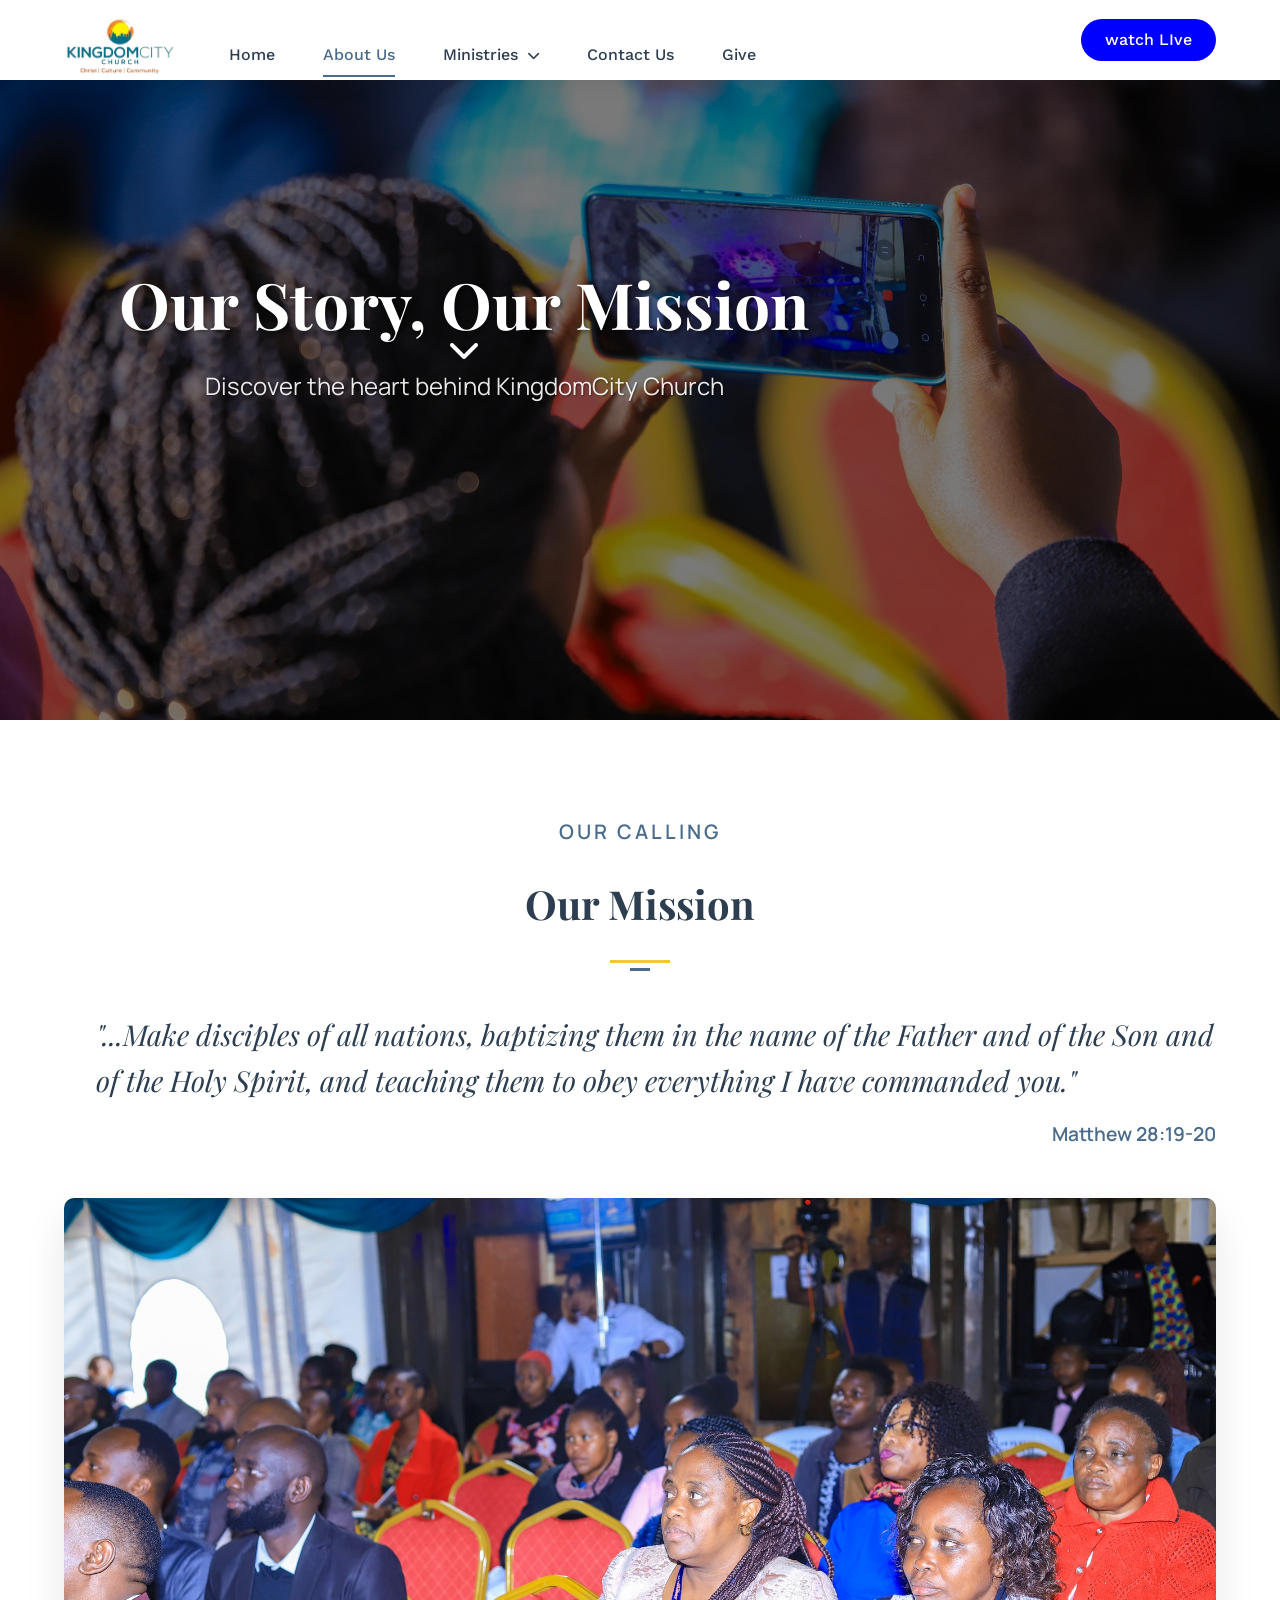
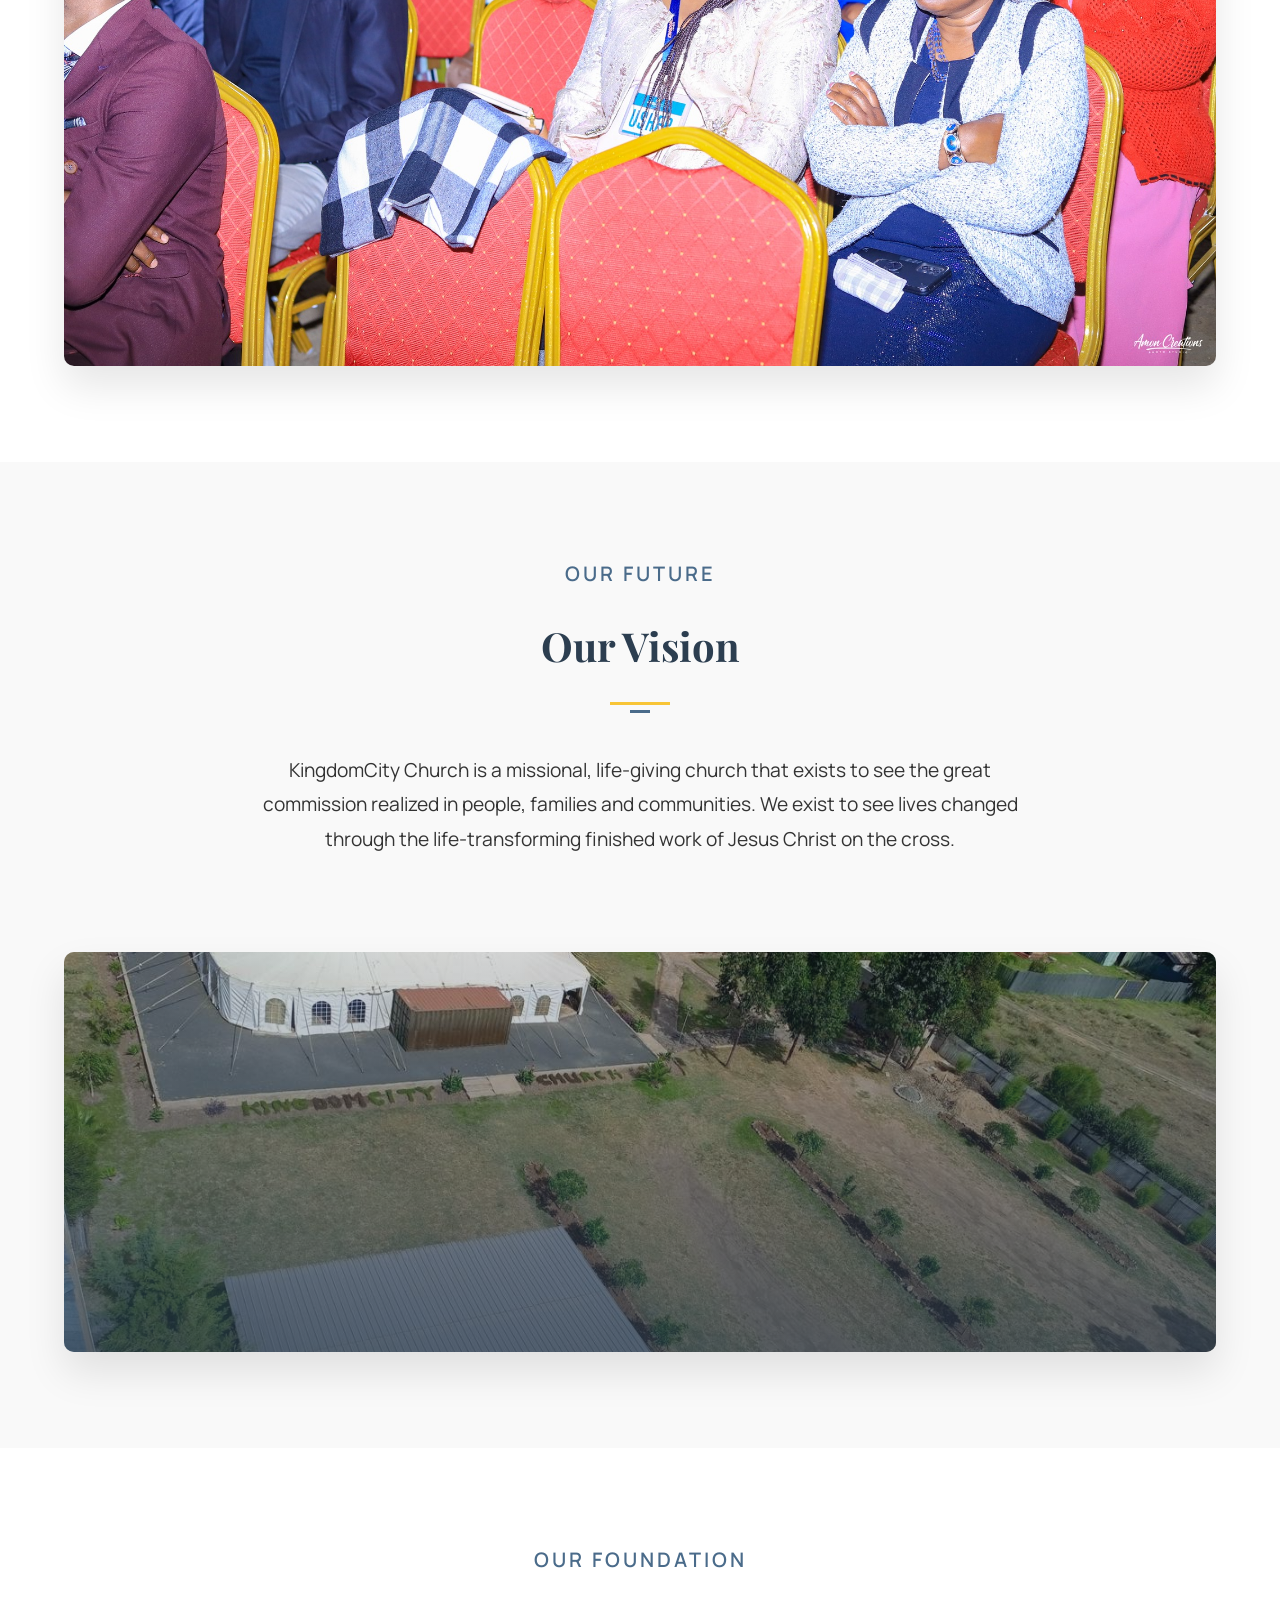
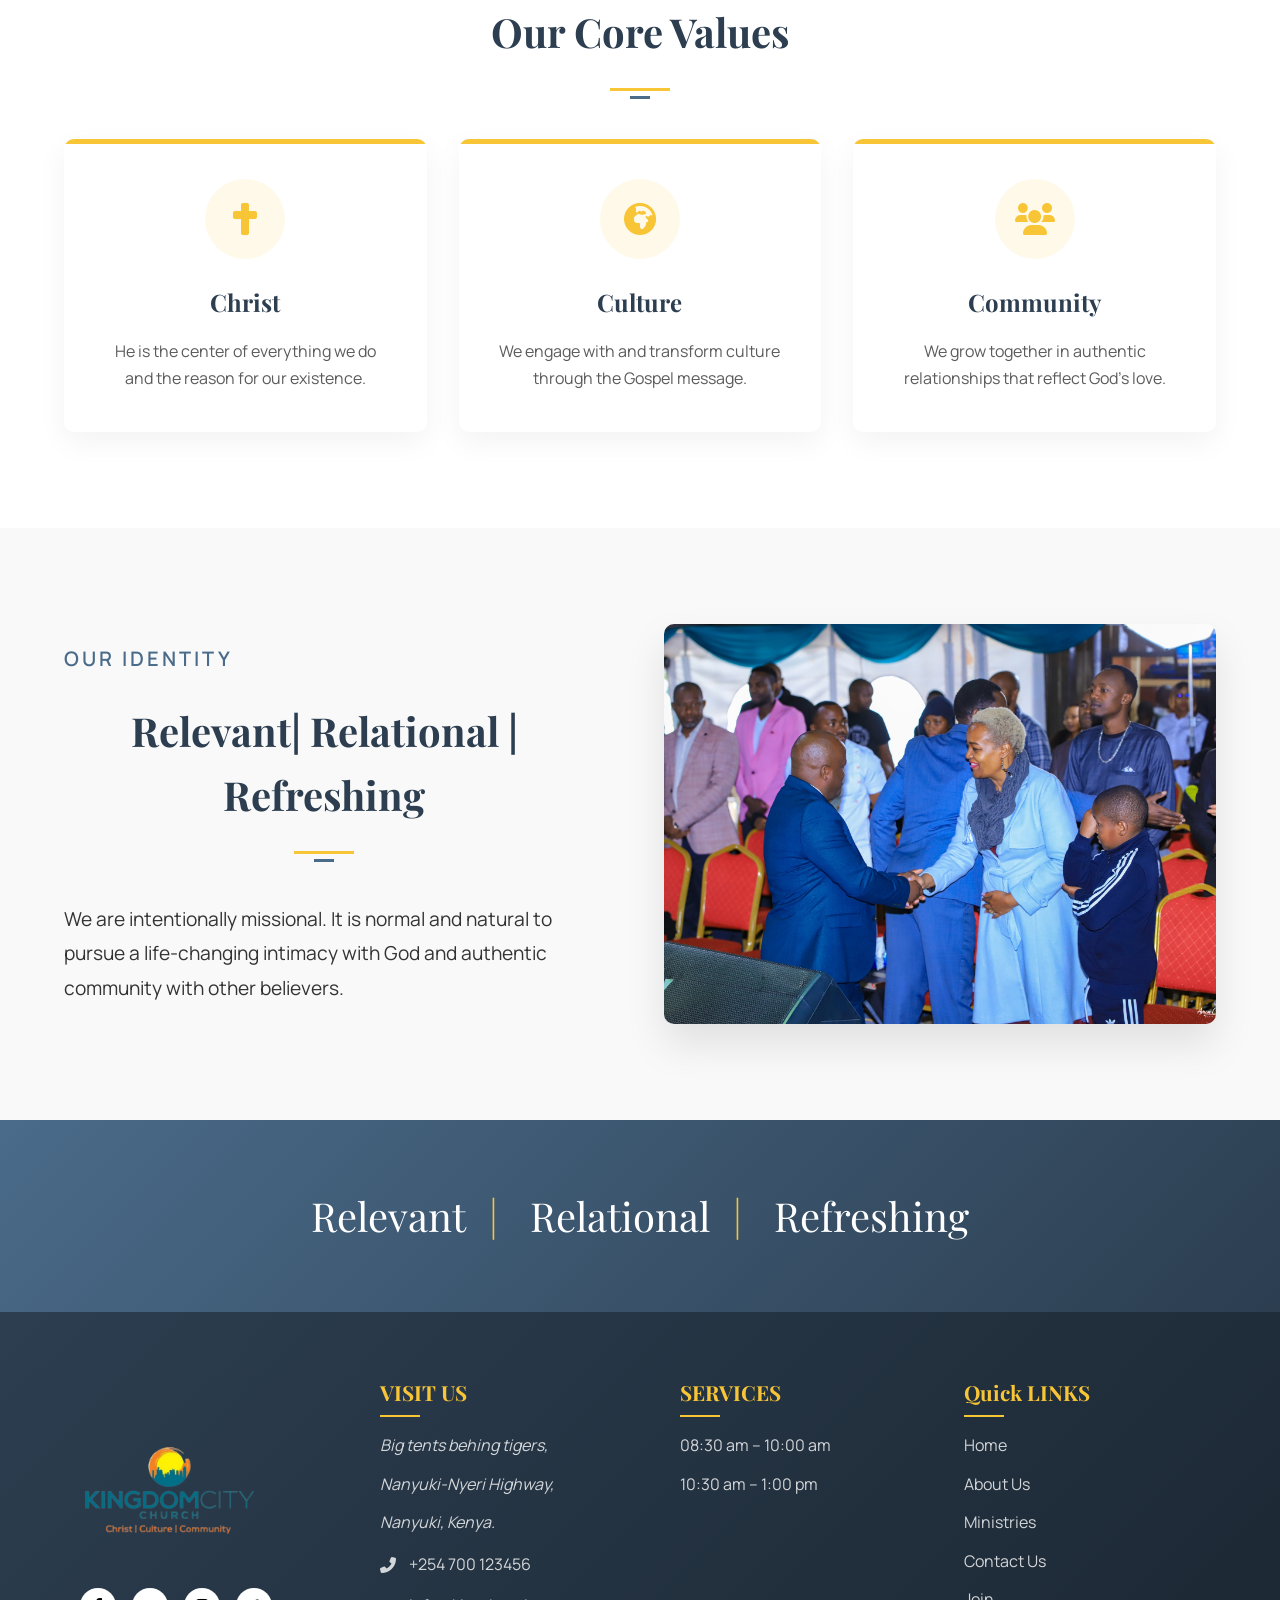
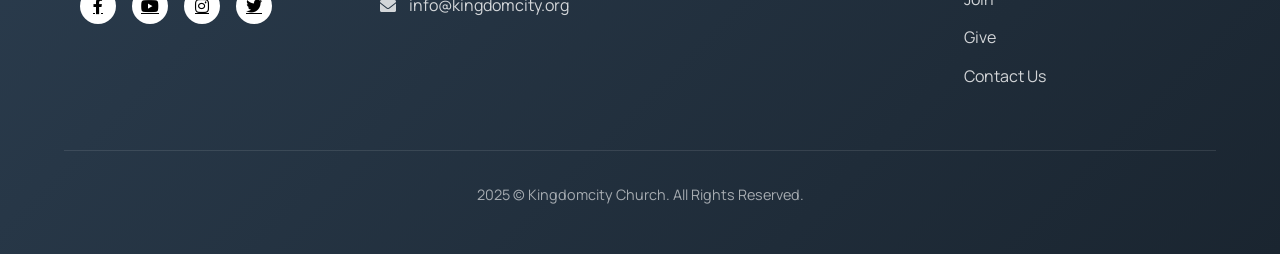
<file: about.html>
<!DOCTYPE html>
<html lang="en">
<head>
    <meta charset="UTF-8">
    <meta name="viewport" content="width=device-width, initial-scale=1.0">
    <title>Kingdomcity Church</title>
    <link rel="stylesheet" href="styles.css">
    <link rel="stylesheet" href="about.css">
    <link rel="stylesheet" href="https://cdnjs.cloudflare.com/ajax/libs/font-awesome/6.0.0/css/all.min.css">
    <link href="https://fonts.googleapis.com/css2?family=Playfair+Display:wght@700&family=Work+Sans:wght@400;500&family=Manrope:wght@400;500&display=swap" rel="stylesheet">
</head>
<body>
    <!-- Navbar starts here -->
    <nav class="navbar">
        <div class="navbar-container">
            <a href="#" class="logo">
                <img src="assets/images/logo.png" alt="Church Logo">
            </a>
            
            <div class="menu-toggle" id="mobile-menu">
                <span class="bar"></span>
                <span class="bar"></span>
                <span class="bar"></span>
            </div>
            <ul class="nav-menu">
                <li class="nav-item"><a href="index.html" class="nav-link ">Home</a></li>
                <li class="nav-item"><a href="about.html" class="nav-link active">About Us</a></li>
                <li class="nav-item menu-item-has-children">
                    <a href="#" class="nav-link">Ministries <i class="fas fa-chevron-down dropdown-icon"></i></a>
                    <ul class="sub-menu">
                        <li><a href="#">Impact </a></li>
                        <li><a href="#">Waridi</a></li>
                        <li><a href="#">K-Hub
                        <li><a href="#">K-Teens</a></li>
                        <li><a href="#">K-KIds</a></li>
                        <li><a href="#">Production</a></li>
                    </ul>
                </li>
                <li class="nav-item"><a href="contact.html" class="nav-link">Contact Us</a></li>
                <li class="nav-item"><a href="give.html" class="nav-link">Give</li>
            </ul>
            <a href="#" class="navbar-btn">watch LIve</a>
        </div>
    </nav>
    <!-- Navbar ends here -->

    



     <!-- Hero Section -->
     <section class="about-hero">
        <div class="hero-overlay"></div>
        <div class="container">
            <div class="hero-content">
                <h1>Our Story, Our Mission</h1>
                <p>Discover the heart behind KingdomCity Church</p>
                <a href="#our-mission" class="scroll-down">
                    <i class="fas fa-chevron-down"></i>
                </a>
            </div>
        </div>
    </section>

    <!-- Mission Section -->
    <section id="our-mission" class="mission-section">
        <div class="container">
            <div class="section-header">
                <span class="section-label">Our Calling</span>
                <h2 class="section-title">Our Mission</h2>
                <div class="section-divider"></div>
            </div>
            <div class="mission-content">
                <div class="mission-text">
                    <blockquote>
                        <p>"...Make disciples of all nations, baptizing them in the name of the Father and of the Son and of the Holy Spirit, and teaching them to obey everything I have commanded you."</p>
                        <footer>Matthew 28:19-20</footer>
                    </blockquote>
                    <div class="mission-image">
                        <img src="assets/images/photo 4.jpg" alt="People praying together">
                    </div>
                </div>
            </div>
        </div>
    </section>

    <!-- Vision Section -->
    <section class="vision-section">
        <div class="container">
            <div class="section-header">
                <span class="section-label">Our Future</span>
                <h2 class="section-title">Our Vision</h2>
                <div class="section-divider"></div>
            </div>
            <div class="vision-content">
                <p>KingdomCity Church is a missional, life-giving church that exists to see the great commission realized in people, families and communities. We exist to see lives changed through the life-transforming finished work of Jesus Christ on the cross.</p>
                <div class="vision-image">
                    <img src="assets/images/drone.jpg" alt="Church community">
                    <div class="vision-overlay"></div>
                </div>
            </div>
        </div>
    </section>

    <!-- Values Section -->
    <section class="values-section">
        <div class="container">
            <div class="section-header">
                <span class="section-label">Our Foundation</span>
                <h2 class="section-title">Our Core Values</h2>
                <div class="section-divider"></div>
            </div>
            <div class="values-grid">
                <div class="value-card">
                    <div class="value-icon">
                        <i class="fas fa-cross"></i>
                    </div>
                    <h3>Christ</h3>
                    <p>He is the center of everything we do and the reason for our existence.</p>
                </div>
                <div class="value-card">
                    <div class="value-icon">
                        <i class="fas fa-globe-africa"></i>
                    </div>
                    <h3>Culture</h3>
                    <p>We engage with and transform culture through the Gospel message.</p>
                </div>
                <div class="value-card">
                    <div class="value-icon">
                        <i class="fas fa-users"></i>
                    </div>
                    <h3>Community</h3>
                    <p>We grow together in authentic relationships that reflect God's love.</p>
                </div>
            </div>
        </div>
    </section>

    <!-- Culture Section -->
    <section class="culture-section">
        <div class="container">
            <div class="culture-content">
                <div class="culture-text">
                    <div class="section-header">
                        <span class="section-label">Our Identity</span>
                        <h2 class="section-title">Relevant| Relational | Refreshing</h2>
                        <div class="section-divider"></div>
                    </div>
                    <p>We are intentionally missional. It is normal and natural to pursue a life-changing intimacy with God and authentic community with other believers.</p>
                </div>
                <div class="culture-image">
                    <img src="assets/images/photo 2.jpg" alt="Church worship">
                </div>
            </div>
        </div>
    </section>

    <!-- Tagline Section -->
    <section class="tagline-section">
        <div class="container">
            <div class="tagline-content">
                <div class="tagline-words">
                    <span>Relevant</span>
                    <span>Relational</span>
                    <span>Refreshing</span>
                </div>
            </div>
        </div>
    </section>

    <script src="about.js"></script>










































































    <!-- Footer Section -->
 <!-- Footer Section -->
 <footer class="site-footer">
    <div class="footer-container">
        <div class="footer-grid">
            <!-- Column 1 - Logo & Info -->
            <div class="footer-column logo-column">
                <img src="assets/images/logo.png" alt="Kingdomcity Church Logo" class="footer-logo">
                <div class="church-info">
                    <p class="footer-text"></p>
                    <div class="social-links">
                        <a href="#" aria-label="Facebook"><i class="fab fa-facebook-f"></i></a>
                        <a href="#" aria-label="YouTube"><i class="fab fa-youtube"></i></a>
                        <a href="#" aria-label="Instagram"><i class="fab fa-instagram"></i></a>
                        <a href="#" aria-label="Twitter"><i class="fab fa-twitter"></i></a>
                    </div>
                </div>
            </div>

            <!-- Column 2 - Visit Us -->
            <div class="footer-column">
                <h3 class="footer-heading">VISIT US</h3>
                <address class="footer-address">
                    <p>Big tents behing tigers,</p>
                    <p>Nanyuki-Nyeri Highway,</p>
                    <p>Nanyuki, Kenya.</p>
                </address>
                <div class="contact-info">
                    <p><i class="fas fa-phone-alt"></i> +254 700 123456</p>
                    <p><i class="fas fa-envelope"></i> info@kingdomcity.org</p>
                </div>
            </div>

            <!-- Column 3 - Services & Links -->
            <div class="footer-column">
                <div class="services-section">
                    <h3 class="footer-heading">SERVICES</h3>
                    <p>08:30 am – 10:00 am</p>
                    <p>10:30 am – 1:00 pm</p>
                </div>
                
               
            </div>

            <!-- Column 4 - Links -->
            <div class="links-section">
                <h3 class="footer-heading"> Quick LINKS</h3>
                <ul class="footer-links">
                    <li><a href="#">Home</a></li>
                    <li><a href="#">About Us</a></li>
                    <li><a href="#">Ministries</a></li>
                    <li><a href="#">Contact Us</a></li>
                    <li><a href="#">Join</a></li>
                    <li><a href="#">Give</a></li>
                    <li><a href="#">Contact Us</a></li>
                </ul>
            </div>
        </div>

        <!-- Copyright -->
        <div class="copyright-section">
            <p>2025 &copy; Kingdomcity Church. All Rights Reserved.</p>
            <div class="legal-links">
                <!--<a href="#">Privacy Policy</a>
                <a href="#">Terms of Use</a>
                <a href="#">Safeguarding Policy</a>
            </div>-->
        </div>
    </div>
</footer>

</body>
</html>
</file>
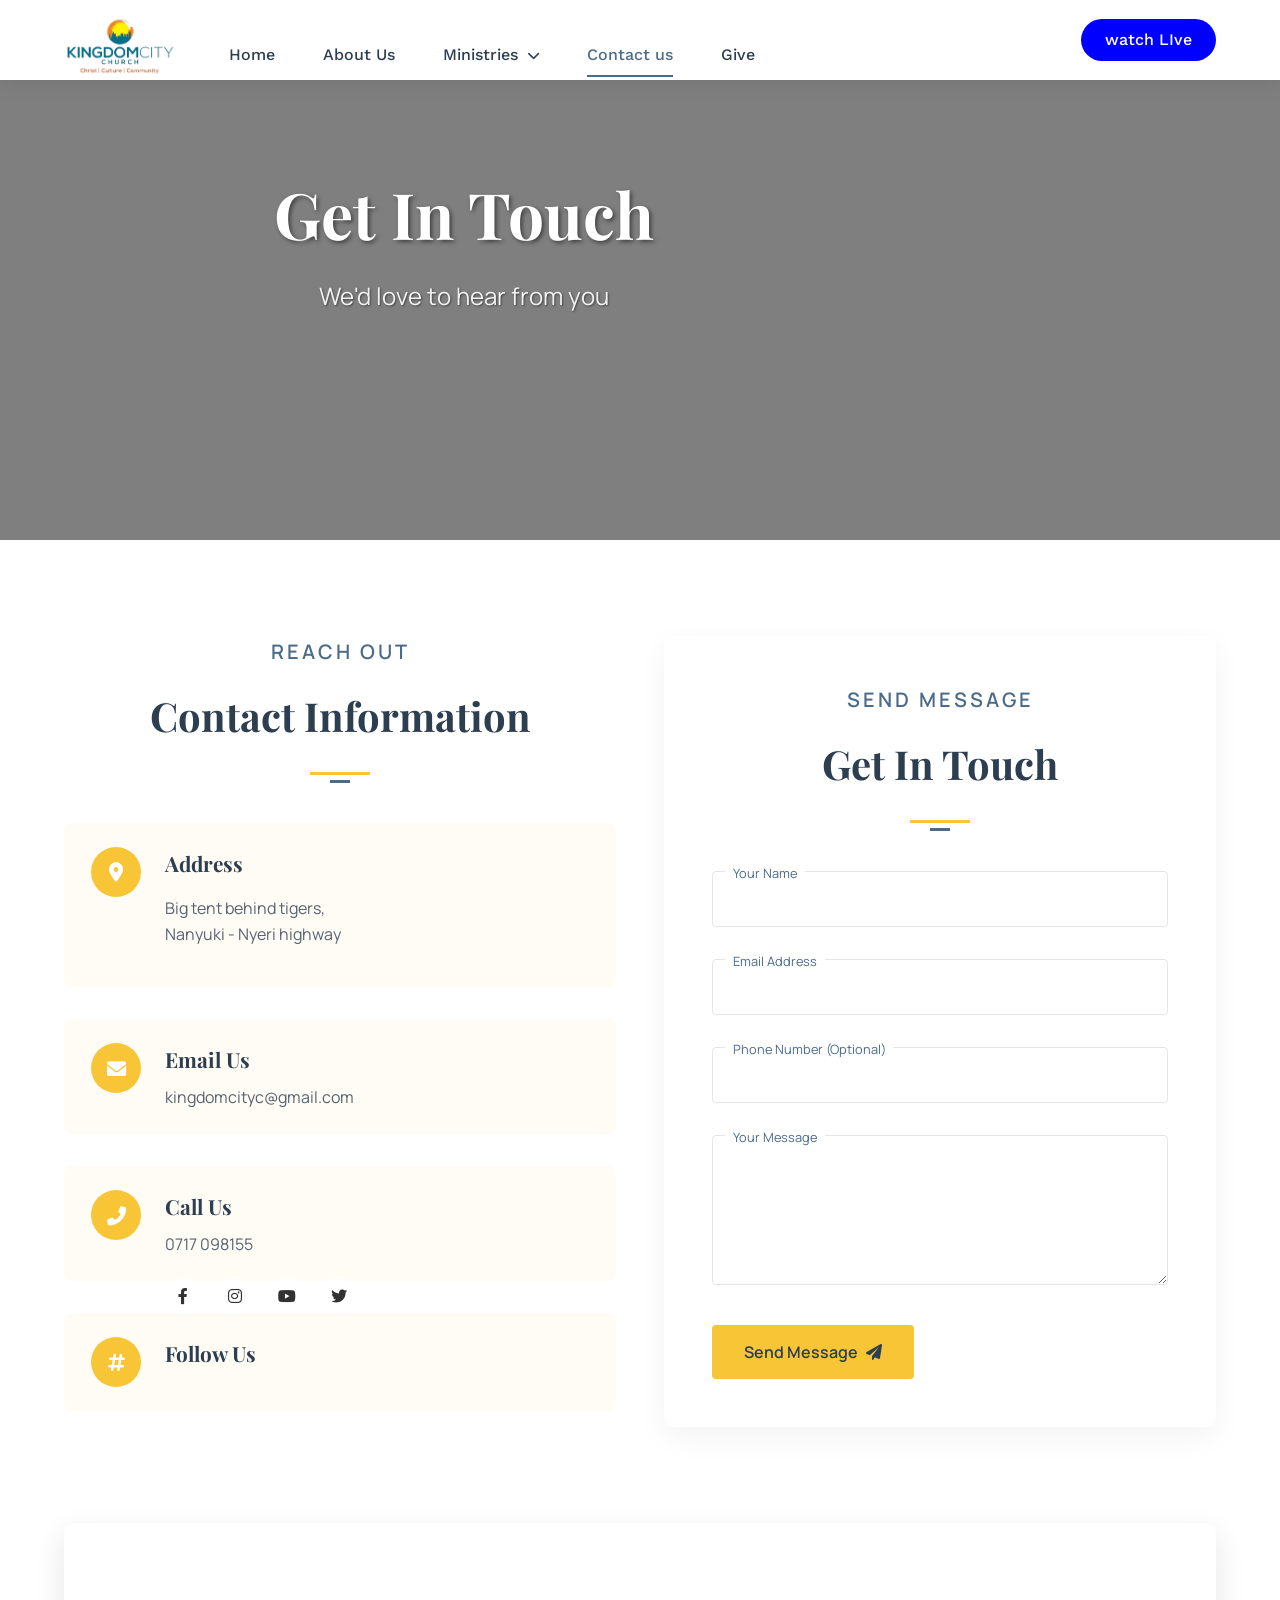
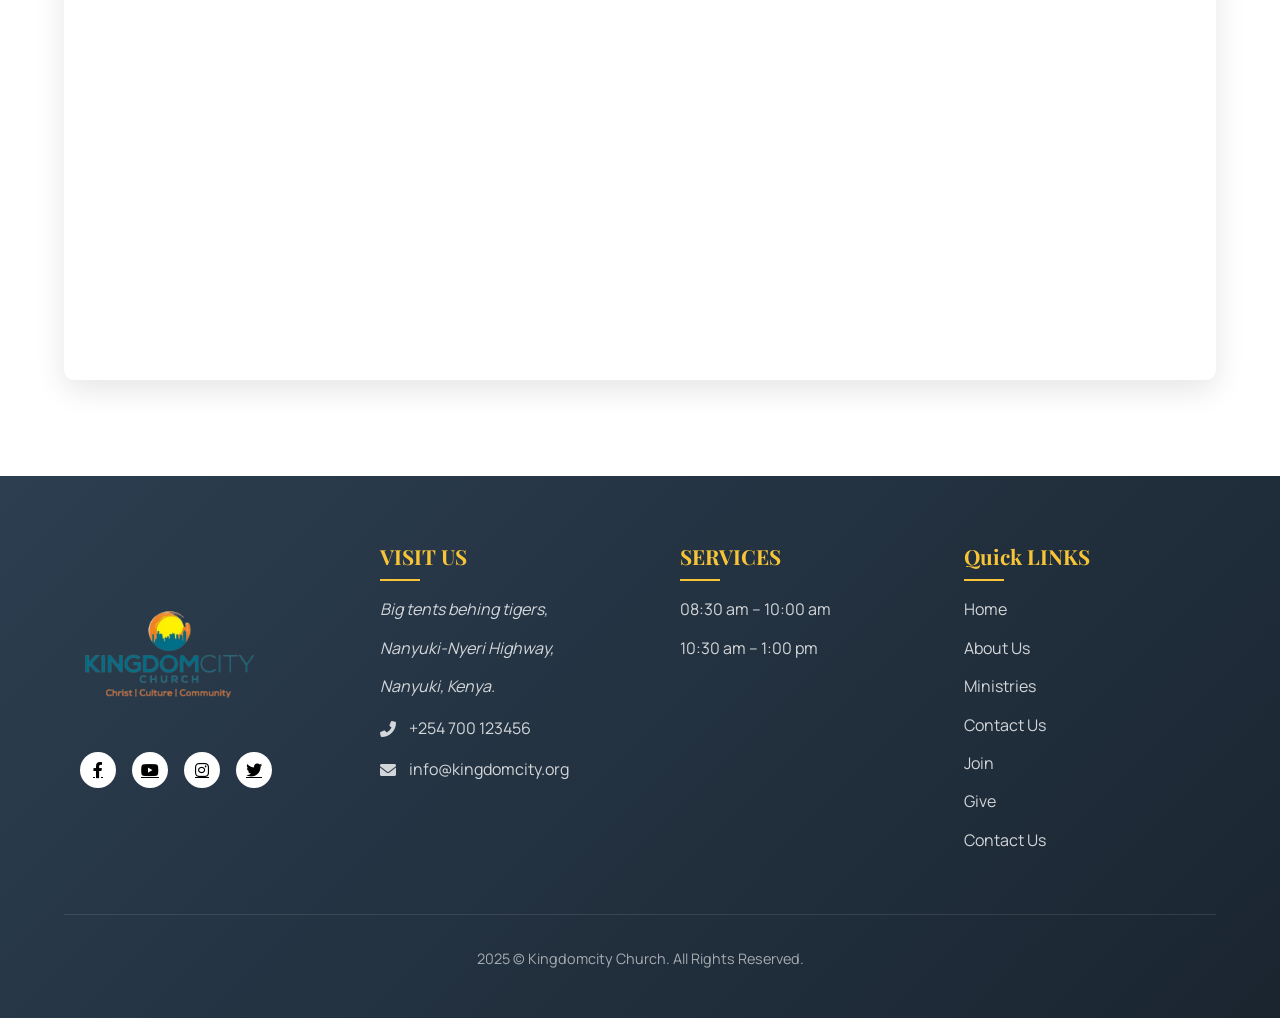
<file: contact.html>
<!DOCTYPE html>
<html lang="en">
<head>
    <meta charset="UTF-8">
    <meta name="viewport" content="width=device-width, initial-scale=1.0">
    <title>Contact-kc</title>
    <link rel="stylesheet" href="styles.css">
    <link rel="stylesheet" href="about.css">
    <link rel="stylesheet" href="https://cdnjs.cloudflare.com/ajax/libs/font-awesome/6.0.0/css/all.min.css">
    <link href="https://fonts.googleapis.com/css2?family=Playfair+Display:wght@700&family=Work+Sans:wght@400;500&family=Manrope:wght@400;500&display=swap" rel="stylesheet">
</head>
<body>
    <!-- Navbar starts here -->
    <nav class="navbar">
        <div class="navbar-container">
            <a href="#" class="logo">
                <img src="assets/images/logo.png" alt="Church Logo">
            </a>
            
            <div class="menu-toggle" id="mobile-menu">
                <span class="bar"></span>
                <span class="bar"></span>
                <span class="bar"></span>
            </div>
            <ul class="nav-menu">
                <li class="nav-item"><a href="index.html" class="nav-link ">Home</a></li>
                <li class="nav-item"><a href="about.html" class="nav-link ">About Us</a></li>
                <li class="nav-item menu-item-has-children">
                    <a href="#" class="nav-link">Ministries <i class="fas fa-chevron-down dropdown-icon"></i></a>
                    <ul class="sub-menu">
                        <li><a href="#">Impact </a></li>
                        <li><a href="#">Waridi</a></li>
                        <li><a href="#">K-Hub
                        <li><a href="#">K-Teens</a></li>
                        <li><a href="#">K-KIds</a></li>
                        <li><a href="#">Production</a></li>
                    </ul>
                </li>
                <li class="nav-item"><a href="contact.html" class="nav-link active">Contact us</a>      
                <li class="nav-item"><a href="give.html" class="nav-link">Give</li>
            </ul>
            <a href="#" class="navbar-btn">watch LIve</a>
        </div>
    </nav>
    <!-- Navbar ends here -->


     <!-- Contact Hero Section -->
    <section class="contact-hero">
        <div class="hero-overlay"></div>
        <div class="container">
            <div class="hero-content">
                <h1>Get In Touch</h1>
                <p>We'd love to hear from you</p>
            </div>
        </div>
    </section>

    <!-- Contact Grid -->
    <section class="contact-section">
        <div class="container">
            <div class="contact-grid">
                <!-- Contact Info Card -->
                <div class="contact-info">
                    <div class="section-header">
                        <span class="section-label">Reach Out</span>
                        <h2>Contact Information</h2>
                        <div class="section-divider"></div>
                    </div>

                    <!-- Contact Items -->
                    <div class="contact-items">
                        <!-- Address -->
                        <div class="contact-item">
                            <div class="contact-icon">
                                <i class="fas fa-map-marker-alt"></i>
                            </div>
                            <div class="contact-details">
                                <h3>Address</h3>
                                <p>Big tent behind tigers,<br>Nanyuki - Nyeri highway</p>
                            </div>
                        </div>

                        <!-- Email -->
                        <div class="contact-item">
                            <div class="contact-icon">
                                <i class="fas fa-envelope"></i>
                            </div>
                            <div class="contact-details">
                                <h3>Email Us</h3>
                                <a href="mailto:kingdomcityc@gmail.com">kingdomcityc@gmail.com</a>
                            </div>
                        </div>

                        <!-- Phone -->
                        <div class="contact-item">
                            <div class="contact-icon">
                                <i class="fas fa-phone-alt"></i>
                            </div>
                            <div class="contact-details">
                                <h3>Call Us</h3>
                                <a href="tel:+254717098155">0717 098155</a>
                            </div>
                        </div>

                        <!-- Social Media -->
                        <div class="contact-item">
                            <div class="contact-icon">
                                <i class="fas fa-hashtag"></i>
                            </div>
                            <div class="contact-details">
                                <h3>Follow Us</h3>
                                <div class="social-links">
                                    <a href="#" aria-label="Facebook"><i class="fab fa-facebook-f"></i></a>
                                    <a href="#" aria-label="Instagram"><i class="fab fa-instagram"></i></a>
                                    <a href="#" aria-label="YouTube"><i class="fab fa-youtube"></i></a>
                                    <a href="#" aria-label="Twitter"><i class="fab fa-twitter"></i></a>
                                </div>
                            </div>
                        </div>
                    </div>
                </div>

                <!-- Contact Form -->
                <div class="contact-form">
                    <div class="section-header">
                        <span class="section-label">Send Message</span>
                        <h2>Get In Touch</h2>
                        <div class="section-divider"></div>
                    </div>
                    
                    <form id="contactForm">
                        <div class="form-group">
                            <input type="text" id="name" name="name" required>
                            <label for="name">Your Name</label>
                        </div>
                        
                        <div class="form-group">
                            <input type="email" id="email" name="email" required>
                            <label for="email">Email Address</label>
                        </div>
                        
                        <div class="form-group">
                            <input type="tel" id="phone" name="phone">
                            <label for="phone">Phone Number (Optional)</label>
                        </div>
                        
                        <div class="form-group">
                            <textarea id="message" name="message" rows="5" required></textarea>
                            <label for="message">Your Message</label>
                        </div>
                        
                        <button type="submit" class="submit-btn">
                            Send Message <i class="fas fa-paper-plane"></i>
                        </button>
                    </form>
                </div>
            </div>
        </div>
    </section>

    <!-- Map Section -->
    <section class="map-section">
        <div class="container">
            <div class="map-container">
                <iframe src="https://www.google.com/maps/embed?pb=!1m18!1m12!1m3!1d3989.8183041242905!2d37.067815573808595!3d-0.0051661999947794435!2m3!1f0!2f0!3f0!3m2!1i1024!2i768!4f13.1!3m3!1m2!1s0x18281dac8dd8446d%3A0x852f34ac2bf8d809!2sKINGDOMCITY%20CHURCH%20NANYUKI!5e0!3m2!1sen!2ske!4v1743735579099!5m2!1sen!2ske"
                        width="100%" height="450" style="border:0;" allowfullscreen="" loading="lazy"></iframe>
            </div>
        </div>
    </section>

   

































    
 <!-- Footer Section -->
 <footer class="site-footer">
    <div class="footer-container">
        <div class="footer-grid">
            <!-- Column 1 - Logo & Info -->
            <div class="footer-column logo-column">
                <img src="assets/images/logo.png" alt="Kingdomcity Church Logo" class="footer-logo">
                <div class="church-info">
                    <p class="footer-text"></p>
                    <div class="social-links">
                        <a href="#" aria-label="Facebook"><i class="fab fa-facebook-f"></i></a>
                        <a href="#" aria-label="YouTube"><i class="fab fa-youtube"></i></a>
                        <a href="#" aria-label="Instagram"><i class="fab fa-instagram"></i></a>
                        <a href="#" aria-label="Twitter"><i class="fab fa-twitter"></i></a>
                    </div>
                </div>
            </div>

            <!-- Column 2 - Visit Us -->
            <div class="footer-column">
                <h3 class="footer-heading">VISIT US</h3>
                <address class="footer-address">
                    <p>Big tents behing tigers,</p>
                    <p>Nanyuki-Nyeri Highway,</p>
                    <p>Nanyuki, Kenya.</p>
                </address>
                <div class="contact-info">
                    <p><i class="fas fa-phone-alt"></i> +254 700 123456</p>
                    <p><i class="fas fa-envelope"></i> info@kingdomcity.org</p>
                </div>
            </div>

            <!-- Column 3 - Services & Links -->
            <div class="footer-column">
                <div class="services-section">
                    <h3 class="footer-heading">SERVICES</h3>
                    <p>08:30 am – 10:00 am</p>
                    <p>10:30 am – 1:00 pm</p>
                </div>
                
               
            </div>

            <!-- Column 4 - Links -->
            <div class="links-section">
                <h3 class="footer-heading"> Quick LINKS</h3>
                <ul class="footer-links">
                    <li><a href="#">Home</a></li>
                    <li><a href="#">About Us</a></li>
                    <li><a href="#">Ministries</a></li>
                    <li><a href="#">Contact Us</a></li>
                    <li><a href="#">Join</a></li>
                    <li><a href="#">Give</a></li>
                    <li><a href="#">Contact Us</a></li>
                </ul>
            </div>
        </div>

        <!-- Copyright -->
        <div class="copyright-section">
            <p>2025 &copy; Kingdomcity Church. All Rights Reserved.</p>
            <div class="legal-links">
                <!--<a href="#">Privacy Policy</a>
                <a href="#">Terms of Use</a>
                <a href="#">Safeguarding Policy</a>
            </div>-->
        </div>
    </div>
</footer>


</body>
</html>
</file>
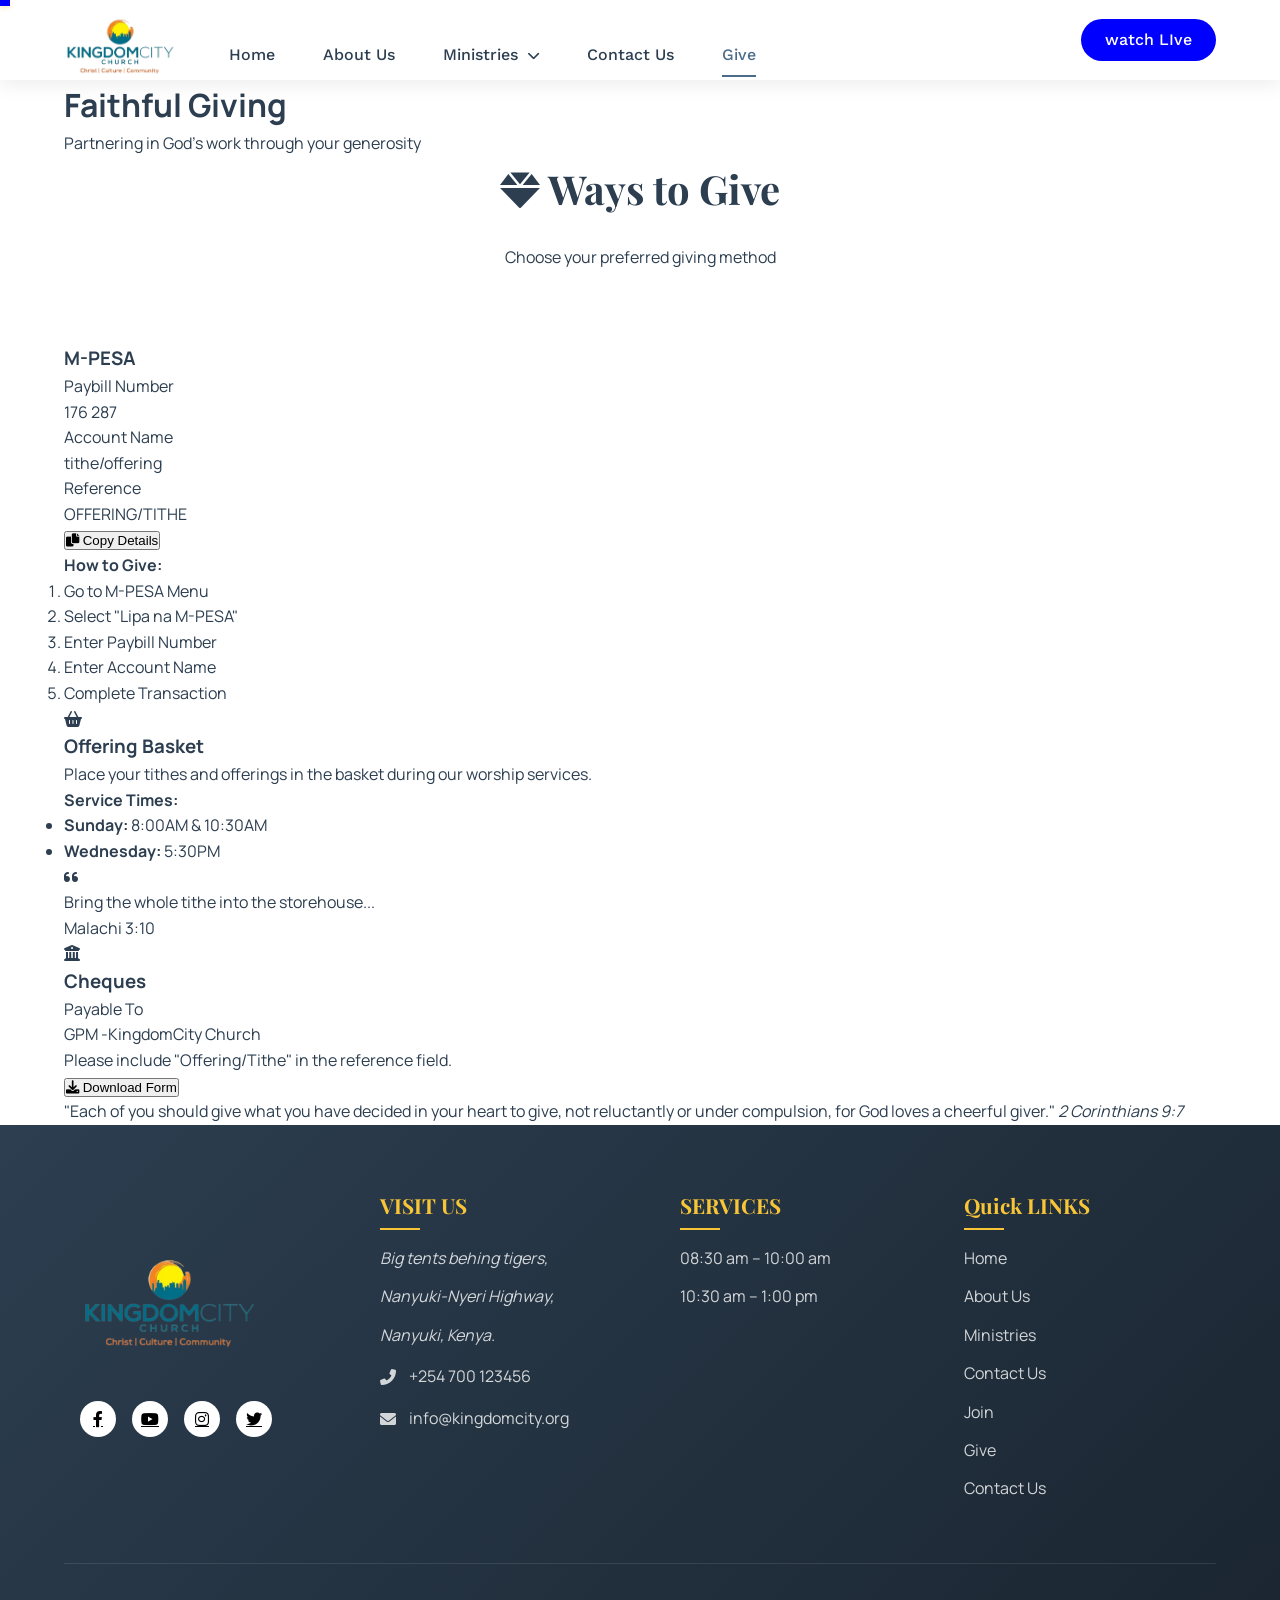
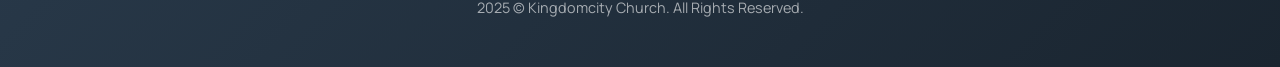
<file: give.html>
<!DOCTYPE html>
<html lang="en">
<head>
    <meta charset="UTF-8">
    <meta name="viewport" content="width=device-width, initial-scale=1.0">
    <title>Kc-Give</title>
    <link rel="stylesheet" href="styles.css">
    <link rel="stylesheet" href="https://cdnjs.cloudflare.com/ajax/libs/font-awesome/6.0.0/css/all.min.css">
    <link href="https://fonts.googleapis.com/css2?family=Playfair+Display:wght@700&family=Work+Sans:wght@400;500&family=Manrope:wght@400;500&display=swap" rel="stylesheet">
</head>
<body>
    <nav class="navbar">
        <div class="scroll-progress"></div>
        <div class="navbar-container">
            <a href="#" class="logo">
                <img src="assets/images/logo.png" alt="Church Logo">
            </a>
            
            <div class="menu-toggle" id="mobile-menu">
                <span class="bar"></span>
                <span class="bar"></span>
                <span class="bar"></span>
            </div>
            <ul class="nav-menu">
                <li class="nav-item"><a href="index.html" class="nav-link ">Home</a></li>
                <li class="nav-item"><a href="about.html" class="nav-link ">About Us</a></li>
                <li class="nav-item menu-item-has-children">
                    <a href="#" class="nav-link">Ministries <i class="fas fa-chevron-down dropdown-icon"></i></a>
                    <ul class="sub-menu">
                        <li><a href="#">Impact </a></li>
                        <li><a href="#">Waridi</a></li>
                        <li><a href="#">K-Hub
                        <li><a href="#">K-Teens</a></li>
                        <li><a href="#">K-KIds</a></li>
                        <li><a href="#">Production</a></li>
                    </ul>
                </li>
                <li class="nav-item"><a href="contact.html" class="nav-link">Contact Us</a></li>
                <li class="nav-item"><a href="give.html" class="nav-link active">Give</a></li>
            </ul>
            <a href="#" class="navbar-btn">watch LIve</a>
        </div>
    </nav>
    <!-- Navbar ends here -->



    <div class="hero">
        <div class="container">
            <div class="logo"></div>
            <h1>Faithful Giving</h1>
            <p class="subtitle">Partnering in God's work through your generosity</p>
        </div>
    </div>

    <main class="container">
        <section class="giving-section">
            <div class="section-header">
                <h2><i class="fas fa-gem"></i> Ways to Give</h2>
                <p>Choose your preferred giving method</p>
            </div>

            <div class="giving-grid">
                <!-- M-PESA Card -->
                <div class="giving-card mpesa">
                    <div class="card-header">
                        <div class="icon-circle">
                            <i class="fab fa-mpesa"></i>
                        </div>
                        <h3>M-PESA</h3>
                    </div>
                    <div class="card-body">
                        <div class="detail-group">
                            <label>Paybill Number</label>
                            <div class="detail-box">176 287</div>
                        </div>
                        <div class="detail-group">
                            <label>Account Name</label>
                            <div class="detail-box"> tithe/offering</div>
                        </div>
                        <div class="detail-group">
                            <label>Reference</label>
                            <div class="detail-box">OFFERING/TITHE</div>
                        </div>
                        <button class="cta-button copy-btn" data-details="mpesa">
                            <i class="fas fa-copy"></i> Copy Details
                        </button>
                        <div class="steps">
                            <h4>How to Give:</h4>
                            <ol>
                                <li>Go to M-PESA Menu</li>
                                <li>Select "Lipa na M-PESA"</li>
                                <li>Enter Paybill Number</li>
                                <li>Enter Account Name</li>
                                <li>Complete Transaction</li>
                            </ol>
                        </div>
                    </div>
                </div>

                <!-- Offering Basket -->
                <div class="giving-card basket">
                    <div class="card-header">
                        <div class="icon-circle">
                            <i class="fas fa-basket-shopping"></i>
                        </div>
                        <h3>Offering Basket</h3>
                    </div>
                    <div class="card-body">
                        <p>Place your tithes and offerings in the basket during our worship services.</p>
                        <div class="service-times">
                            <h4>Service Times:</h4>
                            <ul>
                                <li><strong>Sunday:</strong> 8:00AM & 10:30AM</li>
                                <li><strong>Wednesday:</strong> 5:30PM</li>
                            </ul>
                        </div>
                        <div class="scripture">
                            <i class="fas fa-quote-left"></i>
                            <p>Bring the whole tithe into the storehouse...</p>
                            <p class="verse">Malachi 3:10</p>
                        </div>
                    </div>
                </div>

                <!-- HousePay -->
                <div class="giving-card housepay">
                    <div class="card-header">
                        <div class="icon-circle">
                            <i class="fas fa-university"></i>
                        </div>
                        <h3>Cheques</h3>
                    </div>
                    <div class="card-body">
                        <div class="detail-group">
                            <label>Payable To</label>
                            <div class="detail-box">GPM -KingdomCity Church</div>
                        </div>
                        <p class="instructions">Please include "Offering/Tithe" in the reference field.</p>
                        <button class="cta-button secondary">
                            <i class="fas fa-download"></i> Download Form
                        </button>
                    </div>
                </div>
            </div>
        </section>

        <section class="scripture-section">
            <blockquote>
                "Each of you should give what you have decided in your heart to give, not reluctantly or under compulsion, for God loves a cheerful giver."
                <cite>2 Corinthians 9:7</cite>
            </blockquote>
        </section>
    </main>




































    
 <!-- Footer Section -->
 <footer class="site-footer">
    <div class="footer-container">
        <div class="footer-grid">
            <!-- Column 1 - Logo & Info -->
            <div class="footer-column logo-column">
                <img src="assets/images/logo.png" alt="Kingdomcity Church Logo" class="footer-logo">
                <div class="church-info">
                    <p class="footer-text"></p>
                    <div class="social-links">
                        <a href="#" aria-label="Facebook"><i class="fab fa-facebook-f"></i></a>
                        <a href="#" aria-label="YouTube"><i class="fab fa-youtube"></i></a>
                        <a href="#" aria-label="Instagram"><i class="fab fa-instagram"></i></a>
                        <a href="#" aria-label="Twitter"><i class="fab fa-twitter"></i></a>
                    </div>
                </div>
            </div>

            <!-- Column 2 - Visit Us -->
            <div class="footer-column">
                <h3 class="footer-heading">VISIT US</h3>
                <address class="footer-address">
                    <p>Big tents behing tigers,</p>
                    <p>Nanyuki-Nyeri Highway,</p>
                    <p>Nanyuki, Kenya.</p>
                </address>
                <div class="contact-info">
                    <p><i class="fas fa-phone-alt"></i> +254 700 123456</p>
                    <p><i class="fas fa-envelope"></i> info@kingdomcity.org</p>
                </div>
            </div>

            <!-- Column 3 - Services & Links -->
            <div class="footer-column">
                <div class="services-section">
                    <h3 class="footer-heading">SERVICES</h3>
                    <p>08:30 am – 10:00 am</p>
                    <p>10:30 am – 1:00 pm</p>
                </div>
                
               
            </div>

            <!-- Column 4 - Links -->
            <div class="links-section">
                <h3 class="footer-heading"> Quick LINKS</h3>
                <ul class="footer-links">
                    <li><a href="#">Home</a></li>
                    <li><a href="#">About Us</a></li>
                    <li><a href="#">Ministries</a></li>
                    <li><a href="#">Contact Us</a></li>
                    <li><a href="#">Join</a></li>
                    <li><a href="#">Give</a></li>
                    <li><a href="#">Contact Us</a></li>
                </ul>
            </div>
        </div>

        <!-- Copyright -->
        <div class="copyright-section">
            <p>2025 &copy; Kingdomcity Church. All Rights Reserved.</p>
            <div class="legal-links">
                <!--<a href="#">Privacy Policy</a>
                <a href="#">Terms of Use</a>
                <a href="#">Safeguarding Policy</a>
            </div>-->
        </div>
    </div>
</footer>

</body>
</html>
</file>
<file: styles.css>
/* Global Styles */
:root {
    --primary-color: #4a6b8a;
    --secondary-color: #f8c537;
    --dark-color: #2c3e50;
    --light-color: #f5f5f5;
    --text-color: #333;
    --white: #ffffff;
    --logo-height: 60px;
    --navbar-min-height: 80px;
}

* {
    margin: 0;
    padding: 0;
    box-sizing: border-box;
}

body {
    font-family: 'Manrope', sans-serif;
    color: var(--text-color);
    overflow-x: hidden;
}

/* Navbar Styles */
.navbar {
    background-color: var(--white);
    box-shadow: 0 4px 20px rgba(0, 0, 0, 0.08);
    position: fixed;
    width: 100%;
    top: 0;
    z-index: 1000;
    padding: 0;
    display: flex;
    align-items: center;
    transition: all 0.3s ease;
}

.navbar-container {
    width: 90%;
    max-width: 1200px;
    margin: 0 auto;
    display: flex;
    height: var(--navbar-min-height);
    justify-content: space-between;
    align-items: center;
}

.nav-menu {
    display: flex;
    align-items: center;
    list-style: none;
    margin: 0;
    padding: 0;
    margin-left: auto;
}

.nav-item {
    position: relative;
    margin: 0 1rem;
}

.nav-link {
    color: var(--dark-color);
    text-decoration: none;
    font-size: 1rem;
    font-weight: 500;
    padding: 0.5rem 0;
    transition: color 0.3s ease;
    position: relative;
}

.nav-link::after {
    content: '';
    position: absolute;
    width: 0;
    height: 2px;
    bottom: 0;
    left: 0;
    background-color: var(--secondary-color);
    transition: width 0.3s ease;
}

.nav-link:hover::after,
.nav-link.active::after {
    width: 100%;
}

.nav-link:hover,
.nav-link.active {
    color: var(--primary-color);
}

/* Dropdown styling improvements */
.dropdown-icon {
    font-size: 0.8rem;
    margin-left: 0.3rem;
    transition: transform 0.3s ease;
}

.menu-item-has-children:hover .dropdown-icon {
    transform: rotate(180deg);
}

.sub-menu {
    position: absolute;
    top: 100%;
    left: 50%;
    transform: translateX(-50%) translateY(10px);
    background: var(--white);
    width: 220px;
    box-shadow: 0 10px 25px rgba(0, 0, 0, 0.1);
    border-radius: 8px;
    opacity: 0;
    visibility: hidden;
    transition: all 0.3s ease;
    padding: 1rem 0;
}

.menu-item-has-children:hover .sub-menu {
    opacity: 1;
    visibility: visible;
    transform: translateX(-50%) translateY(0);
}

.sub-menu li {
    list-style: none;
}

.sub-menu li a {
    color: var(--dark-color);
    text-decoration: none;
    padding: 0.7rem 1.5rem;
    display: block;
    font-size: 0.95rem;
    transition: all 0.3s ease;
}

.sub-menu li a:hover {
    background-color: rgba(74, 107, 138, 0.05);
    color: var(--primary-color);
    padding-left: 1.8rem;
}

.logo {
    display: flex; /* Changed from default inline */
    align-items: center; /* Center logo vertically */
    height: 80px; /* Fixed height container */
}

.logo img {
    height: 150px; /* Increased logo height */
    width: auto; /* Maintain aspect ratio */
    max-width: 200px; /* Prevent overflow */
    transition: transform 0.3s ease;
    margin-top: 20px;
}

/* filepath: c:\Users\FRANKEY\Desktop\kc new\styles.css */
/* Navbar button styles */
.navbar-btn {
    display: inline-block;
    background-color: blue;
    color: var(--white);
    padding: 0.5rem 1.5rem;
    border-radius: 30px;
    text-decoration: none;
    font-family: 'Work Sans', sans-serif;
    font-weight: 500;
    transition: background-color 0.3s ease;
    margin-left: auto; /* Push the button to the right */
}

.navbar-btn:hover {
    background-color: red;
    color:white;
}

/* Dropdown Menu Styles */
.menu-item-has-children {
    position: relative;
}

.sub-menu {
    position: absolute;
    top: 100%;
    left: 0;
    background: var(--white);
    width: 220px;
    box-shadow: 0 10px 15px rgba(0, 0, 0, 0.1);
    border-radius: 5px;
    opacity: 0;
    visibility: hidden;
    transform: translateY(10px);
    transition: all 0.3s ease;
    z-index: 1000;
    padding: 10px 0;
}

.menu-item-has-children:hover .sub-menu {
    opacity: 1;
    visibility: visible;
    transform: translateY(0);
}

.sub-menu li {
    padding: 0;
}

.sub-menu a {
    display: block;
    padding: 10px 20px;
    color: var(--dark);
    transition: all 0.3s ease;
}

.sub-menu a:hover {
    background: rgba(248, 197, 55, 0.1);
    color: var(--primary);
    padding-left: 25px;
}

.dropdown-icon {
    font-size: 0.8rem;
    margin-left: 5px;
    transition: transform 0.3s ease;
}

.menu-item-has-children:hover .dropdown-icon {
    transform: rotate(180deg);
}

/* Mobile Dropdown Styles */
@media (max-width: 768px) {
    .sub-menu {
        position: static;
        width: 100%;
        box-shadow: none;
        opacity: 1;
        visibility: visible;
        max-height: 0;
        overflow: hidden;
        transform: none;
        transition: max-height 0.3s ease;
        padding: 0;
    }

    .nav-menu.active .sub-menu {
        max-height: 500px;
        padding: 10px 0;
    }

    .sub-menu li {
        padding-left: 30px;
    }

    .sub-menu a {
        padding: 8px 20px;
    }

    .dropdown-icon {
        display: none;
    }
}

.nav-menu {
    display: flex;
    list-style: none;
    height: 100%;
    margin-left: 20px;
    margin-top: 30px;
}

.nav-item {
    margin-left: 2rem;
}

.nav-link {
    font-family: 'Work Sans', sans-serif;
    font-weight: 500;
    color: var(--dark-color);
    text-decoration: none;
    transition: color 0.3s;
    position: relative;
}

.nav-link:hover, .nav-link.active {
    color: var(--primary-color);
}

.nav-link.active::after {
    content: '';
    position: absolute;
    bottom: -5px;
    left: 0;
    width: 100%;
    height: 2px;
    background-color: var(--primary-color);
}

.menu-toggle {
   
    cursor: pointer;
    height: 80px; /* Match logo container height */
    display:none;
    align-items: center;
    
}

.bar {
    display: block;
    width: 25px;
    height: 3px;
    margin: 5px auto;
    background-color: var(--dark-color);
    transition: all 0.3s ease;
}

/* Hero Slider Styles */
.hero-slider {
    position: relative;
    width: 100%;
    height: 100vh;
    overflow: hidden;
    margin-top: 70px; /* To account for fixed navbar */
}

.slider-container {
    width: 100%;
    height: 100%;
    position: relative;
}

.slide {
    position: absolute;
    top: 0;
    left: 0;
    width: 100%;
    height: 100%;
    opacity: 0;
    transition: opacity 1s ease-in-out;
}

.slide.active {
    opacity: 1;
}

.slide-image {
    position: absolute;
    top: 0;
    left: 0;
    width: 100%;
    height: 100%;
    background-size: cover;
    background-position: center;
    transform: scale(1);
    transition: transform 8s linear;
    z-index: 1;
}

.slide.active .slide-image {
    transform: scale(1.1);
}

.slide-content {
    position: absolute;
    top: 50%;
    left: 50%;
    transform: translate(-50%, -50%);
    text-align: center;
    color: var(--white);
    z-index: 2;
    width: 90%;
    max-width: 800px;
    opacity: 0;
    transform: translate(-50%, 20px);
    transition: all 0.5s ease 0.3s;
}

.slide.active .slide-content {
    opacity: 1;
    transform: translate(-50%, -50%);
}

.slide-content h1 {
    font-family: 'Playfair Display', serif;
    font-size: 3.5rem;
    margin-bottom: 1rem;
    text-shadow: 2px 2px 4px rgba(0, 0, 0, 0.5);
}

.slide-content p {
    font-size: 1.5rem;
    margin-bottom: 2rem;
    text-shadow: 1px 1px 2px rgba(0, 0, 0, 0.5);
}

.btn {
    display: inline-block;
    background-color: var(--secondary-color);
    color: var(--dark-color);
    padding: 0.8rem 2rem;
    border-radius: 30px;
    text-decoration: none;
    font-weight: 600;
    transition: all 0.3s;
}

.btn:hover {
    background-color: var(--white);
    transform: translateY(-3px);
}

.slider-controls {
    position: absolute;
    bottom: 30px;
    left: 50%;
    transform: translateX(-50%);
    display: flex;
    align-items: center;
    z-index: 10;
}

.prev, .next {
    background: rgba(255, 255, 255, 0.3);
    border: none;
    color: var(--white);
    width: 40px;
    height: 40px;
    border-radius: 50%;
    cursor: pointer;
    font-size: 1rem;
    transition: all 0.3s;
    display: flex;
    align-items: center;
    justify-content: center;
}

.prev:hover, .next:hover {
    background: rgba(255, 255, 255, 0.5);
}

.dots {
    display: flex;
    margin: 0 20px;
}

.dot {
    width: 12px;
    height: 12px;
    border-radius: 50%;
    background: rgba(255, 255, 255, 0.5);
    margin: 0 5px;
    cursor: pointer;
    transition: all 0.3s;
}

.dot.active {
    background: var(--white);
    transform: scale(1.2);
}

/* Responsive Styles */
@media (max-width: 768px) {
    .menu-toggle {
        display: block;
        margin-left: auto;
        margin-top: 20px;
    }

    .nav-menu {
        position: fixed;
        top: 50px;
        left: -100%;
        flex-direction: column;
        background-color: var(--white);
        width: 100%;
        text-align: center;
        transition: 0.3s;
        box-shadow: 0 10px 27px rgba(0, 0, 0, 0.05);
    }


    .navbar-container {
        flex-direction: column; /* Stack items vertically */
        align-items: flex-start; /* Align items to the left */
        padding: 1rem; /* Add padding for spacing */
    }

    .nav-menu.active {
        left: 0;
    }

    .nav-item {
        margin: 1.5rem 0;
    }

    .slide-content h1 {
        font-size: 2.5rem;
    }

    .slide-content p {
        font-size: 1.2rem;
    }
}

/* Welcome Section Styles */
.welcome-section {
    padding: 5rem 0;
    position: relative;
    overflow: hidden;
}

.welcome-bg-image {
    position: absolute;
    top: 0;
    left: 0;
    width: 100%;
    height: 100%;
    background-image: url('assets/images/drone.jpg');
    background-size: cover;
    background-position: center;
    opacity: 0.199;
    z-index: 0;
}

.welcome-container {
    width: 90%;
    max-width: 1200px;
    margin: 0 auto;
    position: relative;
    z-index: 1;
}

.welcome-grid {
    display: grid;
    grid-template-columns: 1fr 1fr;
    gap: 3rem;
    align-items: center;
}

.welcome-image {
    border-radius: 10px;
    overflow: hidden;
    box-shadow: 0 10px 30px rgba(0, 0, 0, 0.1);
    transform: translateY(-20px);
    transition: transform 0.5s ease;
}

.welcome-image img {
    width: 100%;
    height: auto;
    display: block;
    transition: transform 0.5s ease;
}

.welcome-image:hover img {
    transform: scale(1.03);
}

.welcome-content {
    padding: 2rem;
}

.section-title {
    font-family: 'Playfair Display', serif;
    font-size: 2.5rem;
    color: var(--primary-color);
    margin: 1.5rem 0;
    position: relative;
}

.section-subtitle {
    font-family: 'Playfair Display', serif;
    font-size: 1.8rem;
    color: var(--dark-color);
    margin-bottom: 1rem;
}

.welcome-text {
    font-size: 1.1rem;
    line-height: 1.8;
    color: var(--text-color);
    margin-bottom: 1.5rem;
}

/* Animation */
.welcome-section .welcome-image,
.welcome-section .section-subtitle,
.welcome-section .section-title,
.welcome-section .welcome-text {
    opacity: 0;
    transition: all 0.6s ease;
}

.welcome-section .welcome-image {
    transform: translateY(20px);
}

.welcome-section .section-subtitle {
    transition-delay: 0.2s;
}

.welcome-section .welcome-text:nth-of-type(1) {
    transition-delay: 0.3s;
}

.welcome-section .section-title {
    transition-delay: 0.4s;
}

.welcome-section .welcome-text:nth-of-type(2) {
    transition-delay: 0.5s;
}

.welcome-section.in-view .welcome-image,
.welcome-section.in-view .section-subtitle,
.welcome-section.in-view .section-title,
.welcome-section.in-view .welcome-text {
    opacity: 1;
    transform: translateY(0);
}

/* Responsive Styles */
@media (max-width: 768px) {
    .welcome-grid {
        grid-template-columns: 1fr;
    }
    
    .welcome-image {
        max-width: 80%;
        margin: 0 auto;
    }
    
    .section-title {
        font-size: 2rem;
    }
    
    .section-subtitle {
        font-size: 1.5rem;
    }
}

/* Cards Section Styles */
.cards-section {
    padding: 4rem 0;
    background-color: #f9f9f9;
    position: relative;
}

.cards-container {
    width: 90%;
    max-width: 1200px;
    margin: 0 auto;
}

.cards-grid {
    display: grid;
    grid-template-columns: repeat(3, 1fr);
    gap: 2rem;
}

.card {
    position: relative;
    height: 300px;
    border-radius: 10px;
    overflow: hidden;
    box-shadow: 0 5px 15px rgba(0, 0, 0, 0.1);
    transition: transform 0.3s ease, box-shadow 0.3s ease;
}

.card:hover {
    transform: translateY(-10px);
    box-shadow: 0 15px 30px rgba(0, 0, 0, 0.2);
}

.card-bg {
    position: absolute;
    top: 0;
    left: 0;
    width: 100%;
    height: 100%;
    background-size: cover;
    background-position: center;
    opacity: 0.7;
    transition: opacity 0.3s ease, transform 0.5s ease;
}

.card:hover .card-bg {
    opacity: 0.9;
    transform: scale(1.05);
}

.card-content {
    position: absolute;
    bottom: 0;
    left: 0;
    width: 100%;
    padding: 2rem;
    background: linear-gradient(to top, rgba(0,0,0,0.8) 0%, rgba(0,0,0,0) 100%);
    color: white;
    z-index: 2;
}

.card-title {
    font-family: 'Playfair Display', serif;
    font-size: 1.8rem;
    margin: 0;
    text-shadow: 1px 1px 3px rgba(0, 0, 0, 0.5);
    transform: translateY(20px);
    opacity: 100;
    transition: all 0.5s ease;
}

.card:hover .card-title {
    transform: translateY(0);
    opacity: 1;
}

/* Animation for cards when scrolling */
.cards-section .card {
    opacity: 0;
    transform: translateY(30px);
    transition: all 0.5s ease;
}

.cards-section.in-view .card {
    opacity: 1;
    transform: translateY(0);
}

.cards-section.in-view .card:nth-child(1) {
    transition-delay: 0.1s;
}

.cards-section.in-view .card:nth-child(2) {
    transition-delay: 0.2s;
}

.cards-section.in-view .card:nth-child(3) {
    transition-delay: 0.3s;
}

/* Responsive Styles */
@media (max-width: 900px) {
    .cards-grid {
        grid-template-columns: repeat(2, 1fr);
    }
    
    .cards-section.in-view .card:nth-child(2) {
        transition-delay: 0.1s;
    }
    
    .cards-section.in-view .card:nth-child(3) {
        transition-delay: 0.2s;
    }
}

@media (max-width: 600px) {
    .cards-grid {
        grid-template-columns: 1fr;
    }
    
    .card {
        height: 250px;
    }
    
    .card-title {
        font-size: 1.5rem;
    }
    
    .cards-section.in-view .card:nth-child(2) {
        transition-delay: 0.1s;
    }
    
    .cards-section.in-view .card:nth-child(3) {
        transition-delay: 0.2s;
    }
}

/* Devotions Section - Conflict-Free */
.devotions-section {
    --carousel-arrow-color: #ffffff;
    --carousel-arrow-bg: rgba(0, 0, 0, 0.5);
    --carousel-arrow-hover: #f8c537;
    --carousel-indicator: rgba(255, 255, 255, 0.5);
    --carousel-indicator-active: #ffffff;
    padding: 5rem 0;
    background-color: #ffffff;
}

.devotions-container {
    width: 90%;
    max-width: 1200px;
    margin: 0 auto;
}

.devotions-grid {
    display: grid;
    grid-template-columns: 1fr 1fr;
    gap: 3rem;
}

/* Left Content */
.devotions-content {
    padding-right: 2rem;
}

.devotions-title {
    font-family: 'Playfair Display', serif;
    font-size: 2.5rem;
    color: var(--primary-color);
    margin-bottom: 1rem;
}

.devotions-subtitle {
    font-family: 'Playfair Display', serif;
    font-size: 1.8rem;
    color: var(--dark-color);
    margin-bottom: 1.5rem;
}

.devotions-text p {
    font-size: 1.1rem;
    line-height: 1.7;
    color: var(--text-color);
    margin-bottom: 1.5rem;
}

/* Carousel */
.devotions-carousel {
    position: relative;
    border-radius: 10px;
    overflow: hidden;
    box-shadow: 0 10px 30px rgba(0, 0, 0, 0.1);
    aspect-ratio: 16/9;
}

.carousel-inner {
    display: flex;
    height: 100%;
    transition: transform 0.5s ease;
}

.carousel-slide {
    min-width: 100%;
    position: relative;
}

.slide-link {
    display: block;
    height: 100%;
    width: 100%;
    position: relative;
}

.slide-image {
    width: 100%;
    height: 100%;
    object-fit: cover;
    display: block;
}

.slide-caption {
    position: absolute;
    bottom: 0;
    left: 0;
    width: 100%;
    padding: 1.5rem;
    background: linear-gradient(to top, rgba(0,0,0,0.8) 0%, transparent 100%);
    color: white;
    font-family: 'Playfair Display', serif;
    font-size: 1.3rem;
    text-align: center;
}

/* Carousel Controls */
.carousel-control {
    position: absolute;
    top: 50%;
    transform: translateY(-50%);
    width: 40px;
    height: 40px;
    background: var(--carousel-arrow-bg);
    color: var(--carousel-arrow-color);
    border: none;
    border-radius: 50%;
    display: flex;
    align-items: center;
    justify-content: center;
    cursor: pointer;
    z-index: 10;
    transition: all 0.3s ease;
    padding: 0;
    margin: 0;
}

.carousel-control svg {
    width: 24px;
    height: 24px;
    pointer-events: none;
}

.carousel-control:hover {
    background: rgba(0, 0, 0, 0.7);
    color: var(--carousel-arrow-hover);
}

.prev-btn {
    left: 20px;
}

.next-btn {
    right: 20px;
}

/* Indicators */
.carousel-indicators {
    position: absolute;
    bottom: 20px;
    left: 50%;
    transform: translateX(-50%);
    display: flex;
    gap: 10px;
    z-index: 10;
}

.indicator {
    width: 12px;
    height: 12px;
    border-radius: 50%;
    background: var(--carousel-indicator);
    border: none;
    cursor: pointer;
    transition: all 0.3s ease;
    padding: 0;
}

.indicator.active {
    background: var(--carousel-indicator-active);
    transform: scale(1.2);
}

/* Responsive */
@media (max-width: 900px) {
    .devotions-grid {
        grid-template-columns: 1fr;
    }
    
    .devotions-content {
        padding-right: 0;
        margin-bottom: 2rem;
    }
    
    .devotions-carousel {
        aspect-ratio: 16/9;
    }
}

@media (max-width: 600px) {
    .devotions-title {
        font-size: 2rem;
    }
    
    .devotions-subtitle {
        font-size: 1.5rem;
    }
    
    .slide-caption {
        font-size: 1.1rem;
        padding: 1rem;
    }
    
    .carousel-control {
        width: 30px;
        height: 30px;
    }
    
    .carousel-control svg {
        width: 18px;
        height: 18px;
    }
}

/* Slide Caption Styles */
.slide-caption {
    position: absolute;
    bottom: 0;
    left: 0;
    width: 100%;
    padding: 2rem;
    background: linear-gradient(to top, rgba(0,0,0,0.8) 0%, rgba(0,0,0,0.3) 100%);
    color: rgb(162, 58, 58);
    text-align: center;
    transform: translateY(0);
    transition: all 0.5s ease;
}

.slide-title {
    font-family: 'Playfair Display', serif;
    font-size: 1.8rem;
    margin-bottom: 0.5rem;
    text-shadow: 1px 1px 3px rgba(0,0,0,0.5);
    --slide-title-color: #ffffff;
}

.slide-description {
    font-family: 'Manrope', sans-serif;
    font-size: 1rem;
    opacity: 0.9;
    margin-bottom: 0;
    text-shadow: 1px 1px 2px rgba(0,0,0,0.5);
}

/* Hover Effects */
.slide-link:hover .slide-caption {
    background: linear-gradient(to top, rgba(0,0,0,0.9) 0%, rgba(0,0,0,0.5) 100%);
}

.slide-link:hover .slide-title {
    transform: translateY(-5px);
}

/* Responsive Adjustments */
@media (max-width: 768px) {
    .slide-caption {
        padding: 1.5rem;
    }
    .slide-title {
        font-size: 1.5rem;
    }
    .slide-description {
        font-size: 0.9rem;
    }
}

@media (max-width: 480px) {
    .slide-caption {
        padding: 1rem;
    }
    .slide-title {
        font-size: 1.3rem;
        margin-bottom: 0.3rem;
    }
    .slide-description {
        display: none; /* Optional: hide description on smallest screens */
    }
}

/*Sermon section css*/

/* Sermons Section */
.sermons-section {
    padding: 5rem 0;
    background-color: #f9f9f9;
}

.section-title {
    font-family: 'Playfair Display', serif;
    font-size: 2.5rem;
    color: var(--primary);
    text-align: center;
    margin-bottom: 1rem;
}

.section-subtitle {
    font-family: 'Manrope', sans-serif;
    font-size: 1.2rem;
    color: var(--text);
    text-align: center;
    margin-bottom: 3rem;
    opacity: 0.8;
}

.sermons-grid {
    display: grid;
    grid-template-columns: repeat(3, 1fr);
    gap: 2rem;
    margin-bottom: 3rem;
}

.sermon-card {
    background: white;
    border-radius: 10px;
    overflow: hidden;
    box-shadow: 0 5px 15px rgba(0,0,0,0.1);
    transition: transform 0.3s ease, box-shadow 0.3s ease;
}

.sermon-card:hover {
    transform: translateY(-5px);
    box-shadow: 0 10px 25px rgba(0,0,0,0.15);
}

.video-container {
    position: relative;
    padding-top: 56.25%; /* 16:9 Aspect Ratio */
    overflow: hidden;
}

.video-thumbnail {
    position: absolute;
    top: 0;
    left: 0;
    width: 100%;
    height: 100%;
    cursor: pointer;
}

.thumbnail-image {
    width: 100%;
    height: 100%;
    object-fit: cover;
    transition: transform 0.3s ease;
}

.video-thumbnail:hover .thumbnail-image {
    transform: scale(1.05);
}

.play-button {
    position: absolute;
    top: 50%;
    left: 50%;
    transform: translate(-50%, -50%);
    width: 80px;
    height: 80px;
    background: rgba(255, 255, 255, 0.2);
    backdrop-filter: blur(5px);
    border-radius: 50%;
    display: flex;
    align-items: center;
    justify-content: center;
    transition: all 0.3s ease;
}

.play-button svg {
    color: white;
    filter: drop-shadow(0 2px 5px rgba(0,0,0,0.3));
}

.video-thumbnail:hover .play-button {
    background: rgba(255, 0, 0, 0.8);
    transform: translate(-50%, -50%) scale(1.1);
}

.sermon-info {
    padding: 1.5rem;
}

.sermon-title {
    font-family: 'Playfair Display', serif;
    font-size: 1.3rem;
    color: var(--dark);
    margin-bottom: 0.5rem;
}

.sermon-date {
    font-family: 'Manrope', sans-serif;
    color: var(--text);
    opacity: 0.7;
    font-size: 0.9rem;
}

.sermons-actions {
    display: flex;
    justify-content: center;
    gap: 1.5rem;
    margin-top: 2rem;
}

.load-more-btn, .subscribe-btn {
    padding: 0.8rem 2rem;
    border-radius: 30px;
    font-family: 'Manrope', sans-serif;
    font-weight: 600;
    cursor: pointer;
    transition: all 0.3s ease;
    border: none;
}

.load-more-btn {
    background:blue;
    color:white;
}

.subscribe-btn {
    background: #FF0000;
    color: white;
    text-decoration: none;
    text-align: center;
}

.load-more-btn:hover, .subscribe-btn:hover {
    transform: translateY(-3px);
    box-shadow: 0 5px 15px rgba(0,0,0,0.1);
}

/* Video Modal */
.video-modal {
    display: none;
    position: fixed;
    top: 0;
    left: 0;
    width: 100%;
    height: 100%;
    background: rgba(0,0,0,0.8);
    z-index: 1000;
    justify-content: center;
    align-items: center;
}

.modal-content {
    position: relative;
    width: 80%;
    max-width: 900px;
    background: black;
    border-radius: 10px;
    overflow: hidden;
}

.close-modal {
    position: absolute;
    top: 15px;
    right: 25px;
    color: white;
    font-size: 2rem;
    cursor: pointer;
    z-index: 10;
}

.video-wrapper {
    position: relative;
    padding-bottom: 56.25%; /* 16:9 aspect ratio */
    height: 0;
    overflow: hidden;
}

.video-wrapper iframe {
    position: absolute;
    top: 0;
    left: 0;
    width: 100%;
    height: 100%;
}

/* Responsive Design */
@media (max-width: 1024px) {
    .sermons-grid {
        grid-template-columns: repeat(2, 1fr);
    }
}

@media (max-width: 768px) {
    .section-title {
        font-size: 2rem;
    }
    
    .section-subtitle {
        font-size: 1rem;
    }
    
    .sermons-actions {
        flex-direction: column;
        align-items: center;
    }
    
    .modal-content {
        width: 95%;
    }
}

@media (max-width: 576px) {
    .sermons-grid {
        grid-template-columns: 1fr;
    }
    
    .play-button {
        width: 60px;
        height: 60px;
    }
    
    .sermon-title {
        font-size: 1.1rem;
    }
}

/* Upcoming Events Section */
.events-section {
    padding: 6rem 0;
    background: linear-gradient(135deg, #f9f9f9 0%, #ffffff 100%);
    position: relative;
    overflow: hidden;
}

.section-header {
    text-align: center;
    margin-bottom: 4rem;
    position: relative;
}

.section-divider {
    width: 80px;
    height: 3px;
    background: var(--secondary);
    margin: 1.5rem auto;
    position: relative;
}

.section-divider::after {
    content: '';
    position: absolute;
    width: 20px;
    height: 3px;
    background: var(--primary);
    left: 50%;
    transform: translateX(-50%);
    bottom: -8px;
}

.events-grid {
    display: grid;
    grid-template-columns: repeat(auto-fit, minmax(280px, 1fr));
    gap: 2rem;
    max-width: 1400px;
    margin: 0 auto;
}

.event-card {
    background: white;
    border-radius: 12px;
    overflow: hidden;
    box-shadow: 0 15px 30px rgba(0, 0, 0, 0.05);
    transition: all 0.4s cubic-bezier(0.175, 0.885, 0.32, 1.1);
    position: relative;
    z-index: 1;
}

.event-card:hover {
    transform: translateY(-10px);
    box-shadow: 0 25px 50px rgba(0, 0, 0, 0.1);
}

.event-image-container {
    position: relative;
    height: 220px;
    overflow: hidden;
}

.event-image {
    width: 100%;
    height: 100%;
    object-fit: cover;
    transition: transform 0.8s ease;
}

.event-card:hover .event-image {
    transform: scale(1.1);
}

.image-overlay {
    position: absolute;
    top: 0;
    left: 0;
    width: 100%;
    height: 100%;
    background: linear-gradient(to bottom, rgba(0,0,0,0.1) 0%, rgba(0,0,0,0.7) 100%);
    opacity: 0.8;
}

.event-date {
    position: absolute;
    top: 20px;
    right: 20px;
    background: var(--primary);
    color: white;
    width: 60px;
    height: 60px;
    border-radius: 50%;
    display: flex;
    flex-direction: column;
    align-items: center;
    justify-content: center;
    z-index: 2;
    box-shadow: 0 5px 15px rgba(0,0,0,0.2);
}

.date-day {
    font-size: 1.5rem;
    font-weight: 700;
    line-height: 1;
}

.date-month {
    font-size: 0.8rem;
    text-transform: uppercase;
    letter-spacing: 1px;
    margin-top: 2px;
}

.event-content {
    padding: 1.8rem;
}

.event-title {
    font-family: 'Playfair Display', serif;
    font-size: 1.4rem;
    color: var(--dark);
    margin-bottom: 1rem;
    position: relative;
}

.event-title::after {
    content: '';
    position: absolute;
    bottom: -8px;
    left: 0;
    width: 40px;
    height: 2px;
    background: var(--secondary);
}

.event-meta {
    display: flex;
    flex-wrap: wrap;
    gap: 1rem;
    margin: 1rem 0;
    font-size: 0.9rem;
    color: var(--text);
}

.event-meta i {
    margin-right: 5px;
    color: var(--primary);
}

.event-description {
    color: var(--text);
    opacity: 0.8;
    margin: 1.5rem 0;
    line-height: 1.6;
}

.event-btn {
    display: inline-block;
    padding: 0.6rem 1.5rem;
    background: var(--primary);
    color: white;
    border-radius: 30px;
    text-decoration: none;
    font-weight: 600;
    transition: all 0.3s ease;
    border: 2px solid var(--primary);
}

.event-btn:hover {
    background: transparent;
    color: var(--primary);
}

/* Responsive Design */
@media (max-width: 1200px) {
    .events-grid {
        grid-template-columns: repeat(2, 1fr);
    }
}

@media (max-width: 768px) {
    .events-section {
        padding: 4rem 0;
    }
    
    .section-header {
        margin-bottom: 2rem;
    }
    
    .event-image-container {
        height: 180px;
    }
}

@media (max-width: 576px) {
    .events-grid {
        grid-template-columns: 1fr;
    }
    
    .event-content {
        padding: 1.5rem;
    }
    
    .event-title {
        font-size: 1.3rem;
    }
}

/* Leadership Section */
.leadership-section {
    padding: 6rem 0;
    background: linear-gradient(135deg, #f5f7fa 0%, #ffffff 100%);
    position: relative;
}

.leadership-card {
    display: grid;
    grid-template-columns: 1fr 1fr;
    max-width: 1200px;
    margin: 0 auto;
    background: white;
    border-radius: 15px;
    overflow: hidden;
    box-shadow: 0 25px 50px rgba(0, 0, 0, 0.08);
    position: relative;
}

.leader-image-container {
    position: relative;
    height: 100%;
    min-height: 500px;
}

.leader-image {
    width: auto;
    height: 100%;
    object-fit: cover;
    object-position: center;
    transition: transform 1s ease;
 max-height: 100%;
    max-width: 100%;
    
    
}

.image-overlay {
    position: absolute;
    top: 0;
    left: 0;
    width: 100%;
    height: 100%;
    background: linear-gradient(to right, rgba(74, 107, 138, 0.3) 0%, rgba(74, 107, 138, 0.1) 100%);
}

.leader-content {
    padding: 4rem;
    display: flex;
    flex-direction: column;
    justify-content: center;
}

.section-subtitle {
    font-family: 'Manrope', sans-serif;
    font-size: 1rem;
    text-transform: uppercase;
    letter-spacing: 3px;
    color: var(--primary);
    margin-bottom: 1rem;
    font-weight: 600;
}

.leader-name {
    font-family: 'Playfair Display', serif;
    font-size: 2.5rem;
    color: var(--dark);
    margin-bottom: 1.5rem;
    line-height: 1.2;
    position: relative;
}

.leader-divider {
    width: 60px;
    height: 3px;
    background: var(--secondary);
    margin: 1.5rem 0;
}

.leader-description {
    font-family: 'Manrope', sans-serif;
    color: var(--text);
    line-height: 1.8;
    margin-bottom: 1.5rem;
    font-size: 1.1rem;
}

.leader-quote {
    margin-top: 2rem;
    padding: 1.5rem;
    background: rgba(248, 197, 55, 0.1);
    border-left: 3px solid var(--secondary);
    position: relative;
}

.leader-quote i {
    color: var(--secondary);
    font-size: 1.5rem;
    position: absolute;
    top: 15px;
    left: 15px;
}

.leader-quote p {
    font-family: 'Playfair Display', serif;
    font-style: italic;
    color: var(--dark);
    padding-left: 2rem;
    margin: 0;
}

/* Responsive Design */
@media (max-width: 1024px) {
    .leadership-card {
        grid-template-columns: 1fr;
    }
    
    .leader-image-container {
        min-height: 400px;
    }
    
    .leader-content {
        padding: 3rem;
    }
}

@media (max-width: 768px) {
    .leadership-section {
        padding: 4rem 0;
    }
    
    .leader-name {
        font-size: 2rem;
    }
    
    .leader-content {
        padding: 2rem;
    }
}

@media (max-width: 576px) {
    .leader-image-container {
        min-height: 300px;
    }
    
    .leader-name {
        font-size: 1.8rem;
    }
    
    .leader-description {
        font-size: 1rem;
    }
}

/* Footer Styles */
.site-footer {
    background: linear-gradient(135deg, #2c3e50 0%, #1a2530 100%);
    color: white;
    padding: 4rem 0 0;
    position: relative;
    overflow: hidden;
}

.footer-container {
    width: 90%;
    max-width: 1400px;
    margin: 0 auto;
}

.footer-grid {
    display: grid;
    grid-template-columns: repeat(auto-fit, minmax(250px, 1fr));
    gap: 3rem;
    margin-bottom: 3rem;
}

.footer-column {
    padding: 0 1rem;
}

.logo-column {
    display: flex;
    flex-direction: column;
    gap: 1.5rem;
}

.footer-logo {
    width: 180px;
    height: auto;
    margin-bottom: 1.5rem;
}

.footer-heading {
    font-family: 'Playfair Display', serif;
    font-size: 1.3rem;
    margin-bottom: 1.5rem;
    position: relative;
    color: var(--secondary);
}

.footer-heading::after {
    content: '';
    position: absolute;
    bottom: -8px;
    left: 0;
    width: 40px;
    height: 2px;
    background: var(--secondary);
}

.footer-text {
    color: rgba(255,255,255,0.8);
    line-height: 1.7;
    margin-bottom: 1.5rem;
}

.social-links {
    display: flex;
    gap: 1rem;
    
}

.social-links a {
    color: rgb(183, 16, 16);
    background: rgba(249, 9, 9, 0.1);
    width: 36px;
    height: 36px;
    border-radius: 50%;
    display: flex;
    align-items: center;
    justify-content: center;
    transition: all 0.3s ease;
}

.social-links a:hover {
    background: var(--secondary);
    transform: translateY(-3px);
}

.footer-address p, 
.services-section p {
    color: rgba(255,255,255,0.8);
    margin-bottom: 0.8rem;
    line-height: 1.6;
}

.contact-info p {
    color: rgba(255,255,255,0.8);
    margin: 1rem 0;
    display: flex;
    align-items: center;
    gap: 0.8rem;
}

.footer-links {
    list-style: none;
}

.footer-links li {
    margin-bottom: 0.8rem;
}

.footer-links a {
    color: rgba(255,255,255,0.8);
    text-decoration: none;
    transition: all 0.3s ease;
    position: relative;
    padding-left: 0;
}

.footer-links a::before {
    content: '→';
    position: absolute;
    left: -20px;
    opacity: 0;
    transition: all 0.3s ease;
    color: var(--secondary);
}

.footer-links a:hover {
    color: white;
    padding-left: 20px;
}

.footer-links a:hover::before {
    opacity: 1;
    left: 0;
}

.newsletter-text {
    color: rgba(255,255,255,0.8);
    margin-bottom: 1.5rem;
    line-height: 1.6;
}

.newsletter-form {
    display: flex;
    flex-direction: column;
    gap: 1rem;
}

.newsletter-form input {
    padding: 0.8rem 1rem;
    border: none;
    border-radius: 4px;
    background: rgba(255,255,255,0.1);
    color: white;
    border: 1px solid rgba(255,255,255,0.2);
    transition: all 0.3s ease;
}

.newsletter-form input:focus {
    outline: none;
    border-color: var(--secondary);
    background: rgba(255,255,255,0.2);
}

.newsletter-form input::placeholder {
    color: rgba(255,255,255,0.6);
}

.newsletter-form button {
    padding: 0.8rem 1.5rem;
    background: var(--secondary);
    color: var(--dark);
    border: none;
    border-radius: 4px;
    font-weight: 600;
    cursor: pointer;
    transition: all 0.3s ease;
    display: flex;
    align-items: center;
    justify-content: center;
    gap: 0.5rem;
}

.newsletter-form button:hover {
    background: white;
    transform: translateY(-2px);
}

.copyright-section {
    border-top: 1px solid rgba(255,255,255,0.1);
    padding: 2rem 0;
    display: flex;
    flex-direction: column;
    align-items: center;
    gap: 1rem;
    text-align: center;
    color: rgba(255,255,255,0.6);
    font-size: 0.9rem;
}

.legal-links {
    display: flex;
    gap: 1.5rem;
}

.legal-links a {
    color: rgba(255,255,255,0.6);
    text-decoration: none;
    transition: all 0.3s ease;
}

.legal-links a:hover {
    color: var(--secondary);
}

/* Responsive Design */
@media (max-width: 1024px) {
    .footer-grid {
        grid-template-columns: repeat(2, 1fr);
    }
}

@media (max-width: 768px) {
    .footer-column {
        padding: 0;
    }
    
    .footer-logo {
        width: 150px;
    }
}

@media (max-width: 576px) {
    .footer-grid {
        grid-template-columns: 1fr;
    }
    
    .copyright-section {
        flex-direction: column;
    }
    
    .legal-links {
        flex-direction: column;
        gap: 0.5rem;
    }
}

/* Scroll Progress Indicator */
.scroll-progress {
    position: absolute;
    top: 0;
    left: 0;
    width: 10px;
    height: 6px;
    background:blue;/* Use your gold color */
    z-index: 1001;
    transition: width 0.1s linear;
    box-shadow: 0 2px 5px rgba(248, 197, 55, 0.3);
}

/* Adjust navbar positioning */
.navbar {
    position: fixed;
    top: 0;
    /* ... your existing navbar styles ... */
}

/* Base Styles */
:root {
    --primary: #4a6b8a;
    --secondary: #f8c537;
    --dark: #2c3e50;
    --light: #f5f5f5;
    --white: #ffffff;
    --black: #000000;
}

* {
    margin: 0;
    padding: 0;
    box-sizing: border-box;
}

body {
    font-family: 'Manrope', sans-serif;
    color: var(--dark);
    line-height: 1.6;
}

.container {
    width: 90%;
    max-width: 1200px;
    margin: 0 auto;
}

/* Contact Hero */
.contact-hero {
    height: 60vh;
    min-height: 500px;
    position: relative;
    background: url('https://images.unsplash.com/photo-1454165804606-c3d57bc86b40?ixlib=rb-4.0.3&ixid=M3wxMjA3fDB8MHxwaG90by1wYWdlfHx8fGVufDB8fHx8fA%3D%3D') center/cover no-repeat;
    display: flex;
    align-items: center;
    justify-content: center;
    text-align: center;
    color: var(--white);
}

.hero-overlay {
    position: absolute;
    top: 0;
    left: 0;
    width: 100%;
    height: 100%;
    background: rgba(0, 0, 0, 0.6);
}

.hero-content {
    position: relative;
    z-index: 2;
    max-width: 800px;
    padding: 0 2rem;
}

.hero-content h1 {
    font-family: 'Playfair Display', serif;
    font-size: 4rem;
    margin-bottom: 1rem;
    text-shadow: 2px 2px 4px rgba(0, 0, 0, 0.3);
}

.hero-content p {
    font-size: 1.5rem;
    opacity: 0.9;
}

/* Contact Section */
.contact-section {
    padding: 6rem 0;
    background-color: var(--white);
}

.contact-grid {
    display: grid;
    grid-template-columns: 1fr 1fr;
    gap: 3rem;
}

.section-header {
    margin-bottom: 3rem;
}

.section-label {
    font-family: 'Manrope', sans-serif;
    font-size: 1rem;
    text-transform: uppercase;
    letter-spacing: 3px;
    color: var(--primary);
    margin-bottom: 1rem;
    display: block;
    font-weight: 600;
}

.section-header h2 {
    font-family: 'Playfair Display', serif;
    font-size: 2.5rem;
    color: var(--dark);
    margin-bottom: 1.5rem;
    position: relative;
}

.section-divider {
    width: 60px;
    height: 3px;
    background: var(--secondary);
    margin: 0 auto 0 0;
    position: relative;
}

.section-divider::after {
    content: '';
    position: absolute;
    width: 20px;
    height: 3px;
    background: var(--primary);
    left: 0;
    bottom: -8px;
}

/* Contact Info */
.contact-items {
    display: grid;
    gap: 2rem;
}

.contact-item {
    display: flex;
    gap: 1.5rem;
    padding: 1.5rem;
    border-radius: 8px;
    transition: all 0.3s ease;
    background: rgba(248, 197, 55, 0.05);
    border-left: 3px solid transparent;
}

.contact-item:hover {
    background: rgba(248, 197, 55, 0.1);
    border-left: 3px solid var(--secondary);
    transform: translateX(5px);
}

.contact-icon {
    width: 50px;
    height: 50px;
    background: var(--secondary);
    color: var(--white);
    border-radius: 50%;
    display: flex;
    align-items: center;
    justify-content: center;
    font-size: 1.2rem;
    flex-shrink: 0;
}

.contact-details h3 {
    font-family: 'Playfair Display', serif;
    font-size: 1.3rem;
    margin-bottom: 0.5rem;
    color: var(--dark);
}

.contact-details p, 
.contact-details a {
    color: var(--dark);
    opacity: 0.8;
    text-decoration: none;
    transition: all 0.3s ease;
}

.contact-details a:hover {
    color: var(--primary);
    opacity: 1;
}

.social-links {
    display: flex;
    gap: 1rem;
}

.social-links a {
    width: 36px;
    height: 36px;
    background: white;
    color: black;
    border-radius: 50%;
    display: flex;
    align-items: center;
    justify-content: center;
    transition: all 0.3s ease;
    margin-top: -100px;
}

.social-links a:hover {
    background: var(--primary);
    color: var(--white);
    transform: translateY(-3px);
}

/* Contact Form */
.contact-form {
    background: var(--white);
    padding: 3rem;
    border-radius: 10px;
    box-shadow: 0 10px 30px rgba(0, 0, 0, 0.05);
}

.form-group {
    position: relative;
    margin-bottom: 2rem;
}

.form-group input,
.form-group textarea {
    width: 100%;
    padding: 1rem;
    border: 1px solid rgba(0, 0, 0, 0.1);
    border-radius: 4px;
    font-family: 'Manrope', sans-serif;
    font-size: 1rem;
    transition: all 0.3s ease;
    background: transparent;
    z-index: 1;
    position: relative;
}

.form-group textarea {
    resize: vertical;
    min-height: 150px;
}

.form-group label {
    position: absolute;
    top: 1rem;
    left: 1rem;
    color: rgba(0, 0, 0, 0.5);
    transition: all 0.3s ease;
    background: var(--white);
    padding: 0 0.5rem;
    z-index: 0;
}

.form-group input:focus,
.form-group textarea:focus {
    outline: none;
    border-color: var(--secondary);
    box-shadow: 0 0 0 2px rgba(248, 197, 55, 0.2);
}

.form-group input:focus + label,
.form-group textarea:focus + label,
.form-group input:not(:placeholder-shown) + label,
.form-group textarea:not(:placeholder-shown) + label {
    top: -0.5rem;
    left: 0.8rem;
    font-size: 0.8rem;
    color: var(--primary);
    z-index: 2;
}

.submit-btn {
    background: var(--secondary);
    color: var(--dark);
    border: none;
    padding: 1rem 2rem;
    border-radius: 4px;
    font-family: 'Manrope', sans-serif;
    font-weight: 600;
    font-size: 1rem;
    cursor: pointer;
    transition: all 0.3s ease;
    display: inline-flex;
    align-items: center;
    gap: 0.5rem;
}

.submit-btn:hover {
    background: var(--primary);
    color: var(--white);
    transform: translateY(-3px);
    box-shadow: 0 5px 15px rgba(74, 107, 138, 0.2);
}

/* Map Section */
.map-section {
    padding: 0 0 6rem;
}

.map-container {
    border-radius: 10px;
    overflow: hidden;
    box-shadow: 0 10px 30px rgba(0, 0, 0, 0.1);
}

/* Responsive Design */
@media (max-width: 1024px) {
    .contact-grid {
        grid-template-columns: 1fr;
    }
    
    .contact-info {
        order: 2;
    }
    
    .contact-form {
        order: 1;
    }
    
    .hero-content h1 {
        font-size: 3rem;
    }
}

@media (max-width: 768px) {
    .contact-hero {
        height: 50vh;
        min-height: 400px;
    }
    
    .hero-content h1 {
        font-size: 2.5rem;
    }
    
    .hero-content p {
        font-size: 1.2rem;
    }
    
    .section-header h2 {
        font-size: 2rem;
    }
    
    .contact-form {
        padding: 2rem;
    }
}

@media (max-width: 576px) {
    .contact-hero {
        height: 40vh;
        min-height: 300px;
    }
    
    .hero-content h1 {
        font-size: 2rem;
    }
    
    .contact-item {
        flex-direction: column;
        gap: 1rem;
    }
    
    .contact-icon {
        width: 40px;
        height: 40px;
        font-size: 1rem;
    }
}

/* Social Icons in Navbar */
.socials-icons {
    display: flex;
    gap: 0.5rem; /* Space between icons */
    margin-left: 1rem; /* Space between the button and icons */
}

.socials-icons a {
    color: var(--white); /* Icon color */
    font-size: 1.2rem; /* Icon size */
    transition: color 0.3s ease;
}

.socials-icons a:hover {
    color: var(--primary-color); /* Change color on hover */
}

/* Card Link Styles */
.card-link {
    text-decoration: none; /* Remove underline */
    color: inherit; /* Inherit the text color */
}

.card-link:hover {
    text-decoration:wavy; /* Optional hover effect */
    color:yellow
}
</file>
<file: about.css>
/* Base Styles */
:root {
    --primary: #4a6b8a;
    --secondary: #f8c537;
    --dark: #2c3e50;
    --light: #f5f5f5;
    --text: #333;
    --white: #ffffff;
    --black: #000000;
}

* {
    margin: 0;
    padding: 0;
    box-sizing: border-box;
}

body {
    font-family: 'Manrope', sans-serif;
    color: var(--text);
    line-height: 1.6;
    overflow-x: hidden;
}

.container {
    width: 90%;
    max-width: 1200px;
    margin: 0 auto;
}

.section-header {
    text-align: center;
    margin-bottom: 3rem;
}

.section-label {
    font-family: 'Manrope', sans-serif;
    font-size: 20px;
    text-transform: uppercase;
    letter-spacing: 3px;
    color: var(--primary);
    margin-bottom: 1rem;
    display: block;
    font-weight: 600;
}

.section-title {
    font-family: 'Playfair Display', serif;
    font-size: 1px;
    color: var(--dark);
    margin-bottom: 1.5rem;
    position: relative;
}

.section-divider {
    width: 60px;
    height: 3px;
    background: var(--secondary);
    margin: 0 auto;
    position: relative;
}

.section-divider::after {
    content: '';
    position: absolute;
    width: 20px;
    height: 3px;
    background: var(--primary);
    left: 50%;
    transform: translateX(-50%);
    bottom: -8px;
}

/* Hero Section */
.about-hero {
    height: 80vh;
    min-height: 600px;
    position: relative;
    background: url('/assets/images/photo\ 1.jpg') center/cover no-repeat;
    display: flex;
    align-items: center;
    justify-content: center;
    text-align: center;
    color: var(--white);
}

.hero-overlay {
    position: absolute;
    top: 0;
    left: 0;
    width: 100%;
    height: 100%;
    background: rgba(0, 0, 0, 0.5);
}

.hero-content {
    position: relative;
    z-index: 2;
    max-width: 800px;
    padding: 0 2rem;
}

.hero-content h1 {
    font-family: 'Playfair Display', serif;
    font-size: 4rem;
    margin-bottom: 1.5rem;
    text-shadow: 2px 2px 4px rgba(0, 0, 0, 0.5);
    line-height: 1.2;
}

.hero-content p {
    font-size: 1.5rem;
    margin-bottom: 3rem;
    text-shadow: 1px 1px 2px rgba(0, 0, 0, 0.5);
}

.scroll-down {
    color: var(--white);
    font-size: 2rem;
    position: absolute;
    bottom: 30px;
    left: 50%;
    transform: translateX(-50%);
    animation: bounce 2s infinite;
}

@keyframes bounce {
    0%, 20%, 50%, 80%, 100% {
        transform: translateY(0) translateX(-50%);
    }
    40% {
        transform: translateY(-20px) translateX(-50%);
    }
    60% {
        transform: translateY(-10px) translateX(-50%);
    }
}

/* Mission Section */
.mission-section {
    padding: 6rem 0;
    background-color: var(--white);
}

.mission-content {
    display: grid;
    grid-template-columns: 1fr;
    gap: 3rem;
}

blockquote {
    font-family: 'Playfair Display', serif;
    font-size: 1.8rem;
    font-style: italic;
    color: var(--dark);
    line-height: 1.6;
    margin-bottom: 2rem;
    position: relative;
    padding-left: 2rem;
}

blockquote::before {
    content: '"';
    font-size: 5rem;
    position: absolute;
    left: -1rem;
    top: -1.5rem;
    color: rgba(74, 107, 138, 0.1);
    z-index: -1;
}

blockquote footer {
    font-family: 'Manrope', sans-serif;
    font-size: 1.2rem;
    font-style: normal;
    text-align: right;
    margin-top: 1rem;
    color: var(--primary);
    font-weight: 600;
}

.mission-image {
    margin-top: 3rem;
    border-radius: 10px;
    overflow: hidden;
    box-shadow: 0 20px 40px rgba(0, 0, 0, 0.1);
}

.mission-image img {
    width: 100%;
    height: auto;
    display: block;
    transition: transform 0.5s ease;
}

.mission-image:hover img {
    transform: scale(1.05);
}

/* Vision Section */
.vision-section {
    padding: 6rem 0;
    background-color: #f9f9f9;
    position: relative;
}

.vision-content {
    display: grid;
    grid-template-columns: 1fr;
    gap: 3rem;
}

.vision-content p {
    font-size: 1.2rem;
    line-height: 1.8;
    max-width: 800px;
    margin: 0 auto 3rem;
    text-align: center;
}

.vision-image {
    position: relative;
    border-radius: 10px;
    overflow: hidden;
    box-shadow: 0 20px 40px rgba(0, 0, 0, 0.1);
    height: 400px;
}

.vision-image img {
    width: 100%;
    height: 100%;
    object-fit: cover;
    transition: transform 0.5s ease;
}

.vision-overlay {
    position: absolute;
    top: 0;
    left: 0;
    width: 100%;
    height: 100%;
    background: linear-gradient(to top, rgba(44, 62, 80, 0.7) 0%, rgba(44, 62, 80, 0.2) 100%);
}

.vision-image:hover img {
    transform: scale(1.05);
}

/* Values Section */
.values-section {
    padding: 6rem 0;
    background-color: var(--white);
}

.values-grid {
    display: grid;
    grid-template-columns: repeat(auto-fit, minmax(300px, 1fr));
    gap: 2rem;
}

.value-card {
    background: white;
    padding: 2.5rem;
    border-radius: 10px;
    text-align: center;
    box-shadow: 0 10px 30px rgba(0, 0, 0, 0.05);
    transition: all 0.3s ease;
    position: relative;
    overflow: hidden;
    z-index: 1;
}

.value-card::before {
    content: '';
    position: absolute;
    top: 0;
    left: 0;
    width: 100%;
    height: 5px;
    background: var(--secondary);
    z-index: 2;
}

.value-card:hover {
    transform: translateY(-10px);
    box-shadow: 0 15px 40px rgba(0, 0, 0, 0.1);
}

.value-icon {
    width: 80px;
    height: 80px;
    background: rgba(248, 197, 55, 0.1);
    border-radius: 50%;
    display: flex;
    align-items: center;
    justify-content: center;
    margin: 0 auto 1.5rem;
    font-size: 2rem;
    color: var(--secondary);
    transition: all 0.3s ease;
}

.value-card:hover .value-icon {
    background: var(--secondary);
    color: white;
    transform: rotateY(180deg);
}

.value-card h3 {
    font-family: 'Playfair Display', serif;
    font-size: 1.5rem;
    margin-bottom: 1rem;
    color: var(--dark);
}

.value-card p {
    color: var(--text);
    opacity: 0.8;
    line-height: 1.7;
}

/* Culture Section */
.culture-section {
    padding: 6rem 0;
    background-color: #f9f9f9;
}

.culture-content {
    display: grid;
    grid-template-columns: 1fr 1fr;
    gap: 3rem;
    align-items: center;
}

.culture-text {
    padding-right: 2rem;
}

.culture-text .section-header {
    text-align: left;
}

.culture-text p {
    font-size: 1.2rem;
    line-height: 1.8;
    margin-top: 1.5rem;
}

.culture-image {
    border-radius: 10px;
    overflow: hidden;
    box-shadow: 0 20px 40px rgba(0, 0, 0, 0.1);
    height: 400px;
}

.culture-image img {
    width: 100%;
    height: 100%;
    object-fit: cover;
    transition: transform 0.5s ease;
}

.culture-image:hover img {
    transform: scale(1.05);
}

/* Tagline Section */
.tagline-section {
    padding: 4rem 0;
    background: linear-gradient(135deg, var(--primary) 0%, var(--dark) 100%);
    color: white;
    text-align: center;
}

.tagline-words {
    display: flex;
    justify-content: center;
    flex-wrap: wrap;
    gap: 2rem;
}

.tagline-words span {
    font-family: 'Playfair Display', serif;
    font-size: 2.5rem;
    position: relative;
    padding: 0 1rem;
    opacity: 0;
    transform: translateY(20px);
    transition: all 0.5s ease;
}

.tagline-words span:nth-child(1) {
    transition-delay: 0.1s;
}

.tagline-words span:nth-child(2) {
    transition-delay: 0.3s;
}

.tagline-words span:nth-child(3) {
    transition-delay: 0.5s;
}

.tagline-words.in-view span {
    opacity: 1;
    transform: translateY(0);
}

.tagline-words span::after {
    content: '|';
    position: absolute;
    right: -1rem;
    color: var(--secondary);
}

.tagline-words span:last-child::after {
    display: none;
}

/* Responsive Design */
@media (max-width: 1024px) {
    .hero-content h1 {
        font-size: 3rem;
    }
    
    .culture-content {
        grid-template-columns: 1fr;
    }
    
    .culture-text {
        padding-right: 0;
    }
    
    .culture-image {
        height: 300px;
    }
}

@media (max-width: 768px) {
    .about-hero {
        height: 70vh;
        min-height: 500px;
    }
    
    .hero-content h1 {
        font-size: 2.5rem;
    }
    
    .hero-content p {
        font-size: 1.2rem;
    }
    
    .section-title {
        font-size: 2rem;
    }
    
    blockquote {
        font-size: 1.5rem;
        padding-left: 1rem;
    }
    
    .vision-image, .culture-image {
        height: 250px;
    }
    
    .tagline-words span {
        font-size: 2rem;
    }
}

@media (max-width: 576px) {
    .about-hero {
        height: 60vh;
    }
    
    .hero-content h1 {
        font-size: 2rem;
    }
    
    .values-grid {
        grid-template-columns: 1fr;
    }
    
    .tagline-words {
        flex-direction: column;
        gap: 1rem;
    }
    
    .tagline-words span::after {
        display: none;
    }
}
</file>
